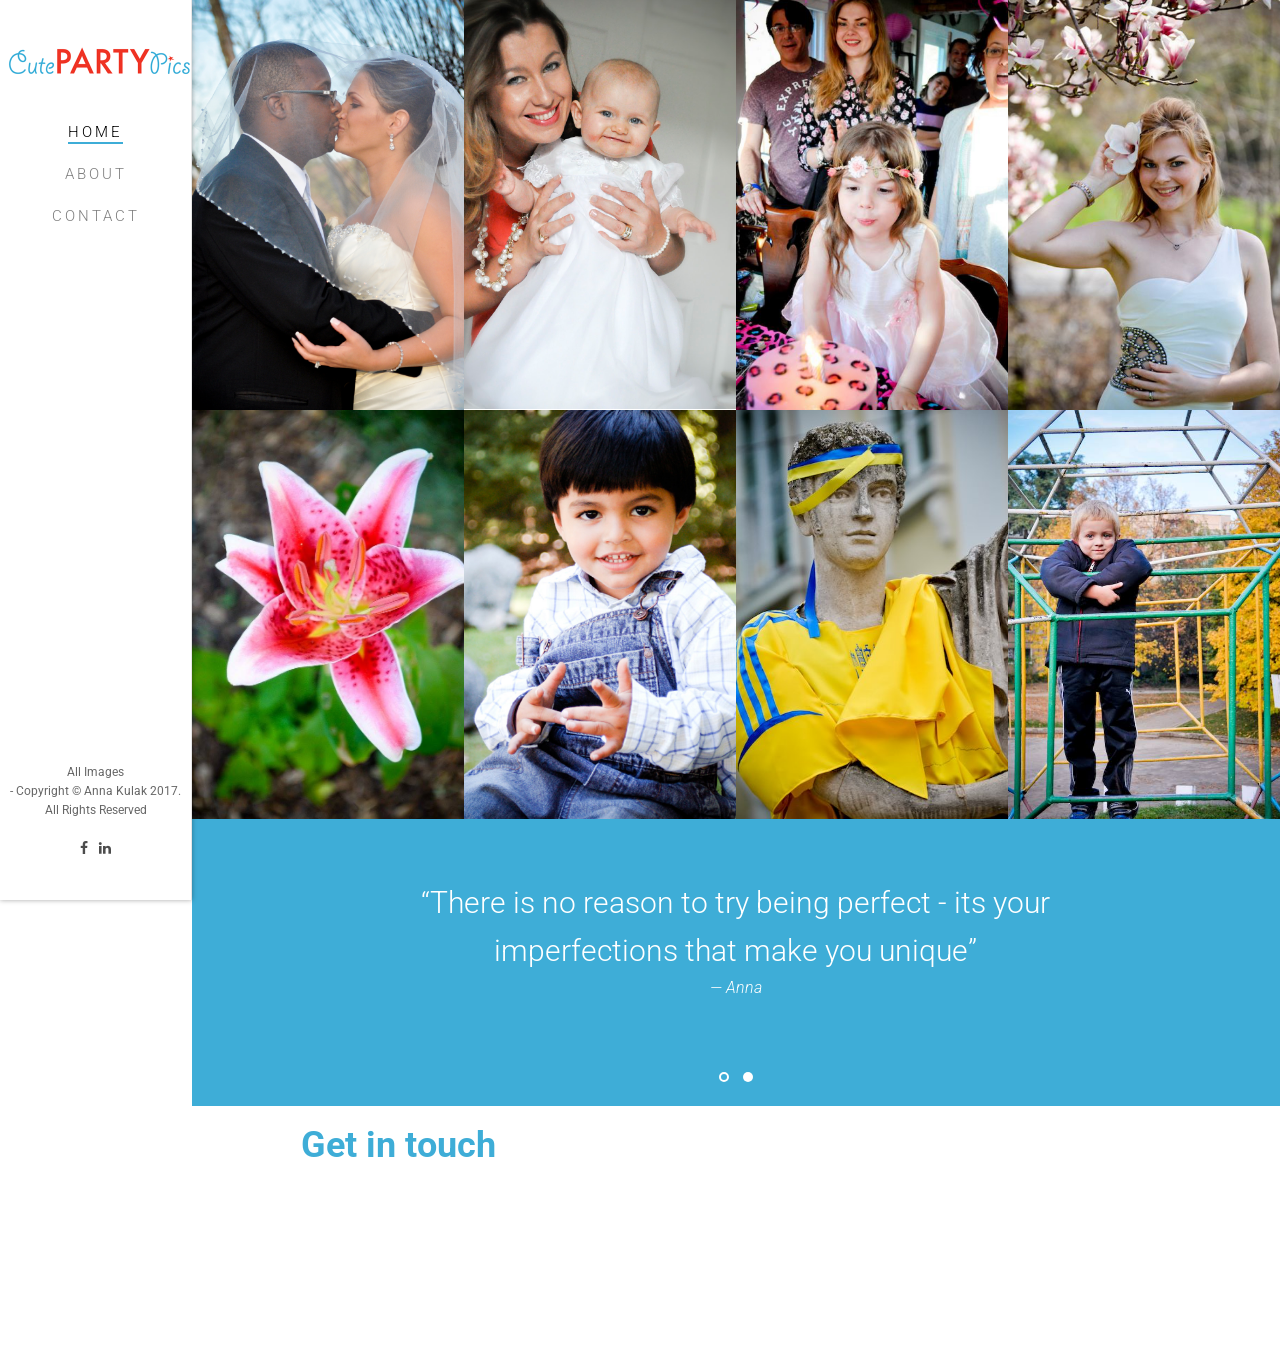
<file: index.html>
<!DOCTYPE html>
<!--[if lt IE 7]>      <html class="no-js lt-ie9 lt-ie8 lt-ie7"> <![endif]-->
<!--[if IE 7]>         <html class="no-js lt-ie9 lt-ie8"> <![endif]-->
<!--[if IE 8]>         <html class="no-js lt-ie9"> <![endif]-->
<!--[if gt IE 8]><!--> <html class="no-js"> <!--<![endif]-->
	<head>
	<meta charset="utf-8">
	<meta http-equiv="X-UA-Compatible" content="IE=edge">
	<title>Anna Kulak - Photographer</title>
	<meta name="viewport" content="width=device-width, initial-scale=1">
	<meta name="description" content="Photographer in Connecticut" />
	<meta name="keywords" content="Photo, Photography, Connecticut, anna, kulak" />
	<meta name="author" content="Anna Kulak" />


  	<!-- Facebook and Twitter integration -->
	<meta property="og:title" content=""/>
	<meta property="og:image" content=""/>
	<meta property="og:url" content=""/>
	<meta property="og:site_name" content=""/>
	<meta property="og:description" content=""/>
	<meta name="twitter:title" content="" />
	<meta name="twitter:image" content="" />
	<meta name="twitter:url" content="" />
	<meta name="twitter:card" content="" />

	<!-- Place favicon.ico and apple-touch-icon.png in the root directory -->
	<link rel="shortcut icon" href="favicon.ico">

	<link href='https://fonts.googleapis.com/css?family=Roboto:400,300,600,400italic,700' rel='stylesheet' type='text/css'>
	<link href='https://fonts.googleapis.com/css?family=Montserrat:400,700' rel='stylesheet' type='text/css'>
	
	<!-- Animate.css -->
	<link rel="stylesheet" href="css/animate.css">
	<!-- Icomoon Icon Fonts-->
	<link rel="stylesheet" href="css/icomoon.css">
	<!-- Bootstrap  -->
	<link rel="stylesheet" href="css/bootstrap.css">
	<!-- Owl Carousel -->
	<link rel="stylesheet" href="css/owl.carousel.min.css">
	<link rel="stylesheet" href="css/owl.theme.default.min.css">
	<!-- Theme style  -->
	<link rel="stylesheet" href="css/style.css">

	<!-- Modernizr JS -->
	<script src="js/modernizr-2.6.2.min.js"></script>
	<!-- FOR IE9 below -->
	<!--[if lt IE 9]>
	<script src="js/respond.min.js"></script>
	<![endif]-->

	</head>
	<body>
	<div id="fh5co-page">
		<a href="#" class="js-fh5co-nav-toggle fh5co-nav-toggle"><i></i></a>
		<aside id="fh5co-aside" role="complementary" class="border js-fullheight">

			<h1 id="fh5co-logo"><a href="index.html"><img src="images/logo2.png" alt="CutePartyPics"></a></h1>
			<nav id="fh5co-main-menu" role="navigation">
				<ul>
					<li class="fh5co-active"><a href="index.html">Home</a></li>
					<li><a href="about.html">About</a></li>
					<li><a href="contact.html">Contact</a></li>
				</ul>
			</nav>

			<div class="fh5co-footer">
					<p class="small">All Images <br/> - Copyright © Anna Kulak 2017. <br/> All Rights Reserved</p>
				<ul>
					<li><a href="https://www.facebook.com/anna.kulak"><i class="icon-facebook"></i></a></li>
					<li><a href="https://www.linkedin.com/in/anna-kulak-b332037/"><i class="icon-linkedin"></i></a></li>
				</ul>
			</div>

		</aside>

		<div id="fh5co-main">
			<div class="fh5co-gallery">

				<a class="gallery-item" href="weddings.html">
					<img src="images/fam/wed-005.jpg" alt="weddings">
					<span class="overlay">
						<h2>Weddings</h2>

					</span>
				</a>
					
				<a class="gallery-item" href="babtism.html">
					<img src="images/religion-main.png" alt="religion">
					<span class="overlay">
						<h2>Babtism</h2>

					</span>
				</a>
					
				<a class="gallery-item" href="birthdays.html">
					<img src="images/party1.jpg" alt="">
					<span class="overlay">
						<h2>Birtdhdays</h2>

					</span>
				</a>

				<a class="gallery-item" href="people.html">
					<img src="images/People1.jpg" alt="">
					<span class="overlay">
						<h2>People</h2>

					</span>
				</a>

					
				<a class="gallery-item" href="flowers.html">
					<img src="images/flower3.jpg" alt="">
					<span class="overlay">
						<h2>Nature</h2>

					</span>
				</a>
				<a class="gallery-item" href="kids.html">
					<img src="images/kidsmain2.jpg" alt="">
					<span class="overlay">
						<h2>Kids</h2>

					</span>
				</a>
				<a class="gallery-item" href="places.html">
					<img src="images/travel1.jpg" alt="Places">
					<span class="overlay">
						<h2>Places</h2>

					</span>
				</a>

					<a class="gallery-item" href="outdoors.html">
					<img src="images/outdoorsuk.jpg" alt="Outdoors">
					<span class="overlay">
						<h2>Outdoors</h2>

					</span>
				</a>
				</div>


	<!--

			<div class="fh5co-narrow-content">
				<h2 class="fh5co-heading-colored animate-box" data-animate-effect="fadeInLeft">Services</h2>
				<div class="row">
					<div class="col-md-6">
						<div class="fh5co-feature animate-box" data-animate-effect="fadeInLeft">
							<div class="fh5co-icon">
								<i class="icon-camera2"></i>
							</div>
							<div class="fh5co-text">
								<h3>Photography</h3>
								<p>Please contact me with your information, and let me know when and where you have an event.</p>
							</div>
						</div>
					</div>
					<div class="col-md-6">
						<div class="fh5co-feature animate-box" data-animate-effect="fadeInLeft">
							<div class="fh5co-icon">
								<i class="icon-gift2"></i>
							</div>
							<div class="fh5co-text">
								<h3>Retouch</h3>
								<p>Your photos will be retouched and put together on a CD. You may print, share, crop and use in your social media. Credit will be appreciated.</p>
							</div>
						</div>
					</div>



				</div>
			</div>-->

			<div style="clear: both; height: 0px;"></div>
			<div class="fh5co-testimonial" >
				<div class="fh5co-narrow-content">
					<div class="owl-carousel-fullwidth animate-box" data-animate-effect="fadeInLeft">
		            <div class="item">
		            	
		              	<p class="text-center quote">&ldquo;There is no reason to try being perfect - its your imperfections that make you unique&rdquo; <cite class="author">&mdash; Anna</cite></p>
		            </div>
		          <div class="item">
		            	
		              	<p class="text-center quote">&ldquo;Creativity is just connecting things. When you ask creative people how they did something, they feel a little guilty because they didn’t really do it, they just saw something. It seemed obvious to them after a while. &rdquo;<cite class="author">&mdash; Steve Jobs</cite></p>
		            </div>
		            <!--<div class="item">
		            	
		              	<p class="text-center quote">&ldquo;I think design would be better if designers were much more skeptical about its applications. If you believe in the potency of your craft, where you choose to dole it out is not something to take lightly. &rdquo;<cite class="author">&mdash; Frank Chimero</cite></p>
		            </div>-->
		          </div>
				</div>
			</div>

			<!--
			<div class="fh5co-counters" style="background-image: url(images/hero.jpg);" data-stellar-background-ratio="0.5" id="counter-animate">
				<div class="fh5co-narrow-content animate-box">
					<div class="row" >
						<div class="col-md-4 text-center">
							<span class="fh5co-counter js-counter" data-from="0" data-to="67" data-speed="5000" data-refresh-interval="50"></span>
							<span class="fh5co-counter-label">Client</span>
						</div>
						<div class="col-md-4 text-center">
							<span class="fh5co-counter js-counter" data-from="0" data-to="130" data-speed="5000" data-refresh-interval="50"></span>
							<span class="fh5co-counter-label">Photos</span>
						</div>
						<div class="col-md-4 text-center">
							<span class="fh5co-counter js-counter" data-from="0" data-to="27232" data-speed="5000" data-refresh-interval="50"></span>
							<span class="fh5co-counter-label">Pixels</span>
						</div>
					</div>
				</div>
			</div>
		-->

			<div class="fh5co-narrow-content">
				<div class="row">
					<div class="col-md-4 animate-box" data-animate-effect="fadeInLeft">
						<h1 class="fh5co-heading-colored">Get in touch</h1>
					</div>
				</div>
				<div class="row">
					<div class="col-md-12 animate-box" data-animate-effect="fadeInLeft">
						<p class="fh5co-lead">Feel free to connect and ask me about anything</p>
						<p><a href="mailto:kulakanna@gmail.com" class="btn btn-primary btn-outline">email me</a></p>
					</div>
					
				</div>
			</div>

		</div>
	</div>

	<!-- jQuery -->
	<script src="js/jquery.min.js"></script>
	<!-- jQuery Easing -->
	<script src="js/jquery.easing.1.3.js"></script>
	<!-- Bootstrap -->
	<script src="js/bootstrap.min.js"></script>
	<!-- Carousel -->
	<script src="js/owl.carousel.min.js"></script>
	<!-- Stellar -->
	<script src="js/jquery.stellar.min.js"></script>
	<!-- Waypoints -->
	<script src="js/jquery.waypoints.min.js"></script>
	<!-- Counters -->
	<script src="js/jquery.countTo.js"></script>
	
	
	<!-- MAIN JS -->
	<script src="js/main.js"></script>

	</body>
</html>
</file>
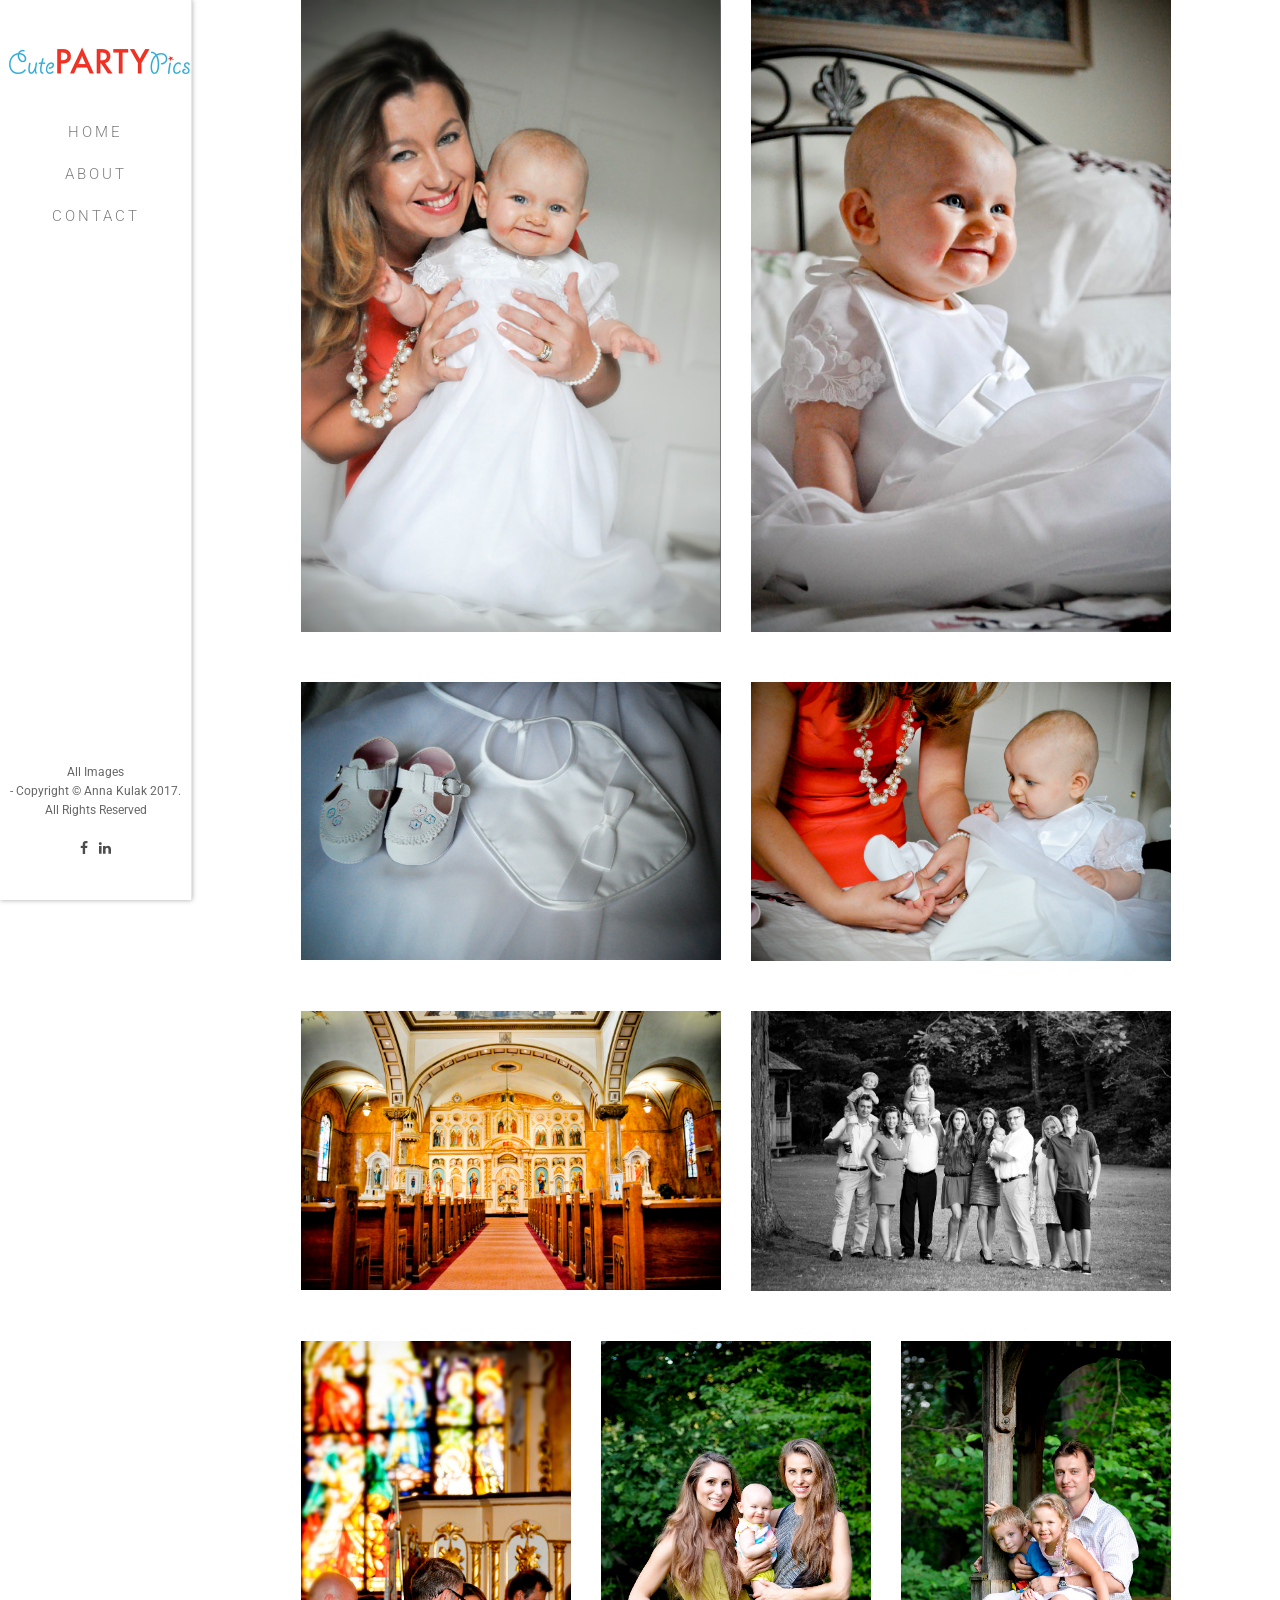
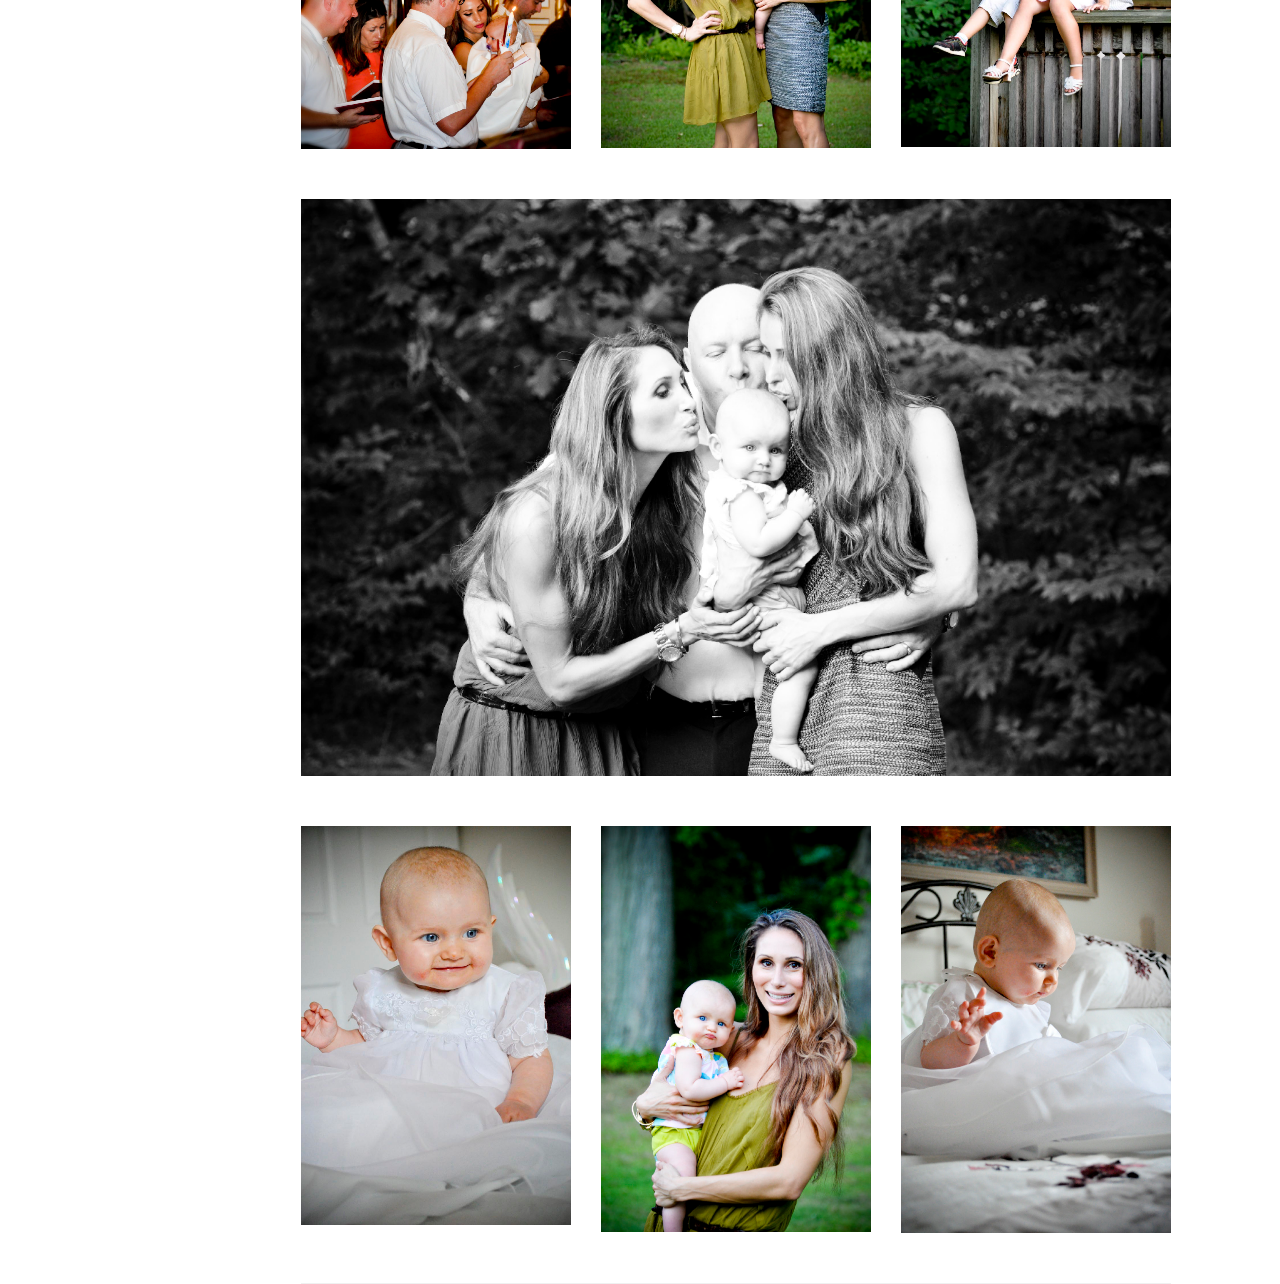
<file: babtism.html>
<!DOCTYPE html>
<!--[if lt IE 7]>      <html class="no-js lt-ie9 lt-ie8 lt-ie7"> <![endif]-->
<!--[if IE 7]>         <html class="no-js lt-ie9 lt-ie8"> <![endif]-->
<!--[if IE 8]>         <html class="no-js lt-ie9"> <![endif]-->
<!--[if gt IE 8]><!--> <html class="no-js"> <!--<![endif]-->
	<head>
	<meta charset="utf-8">
	<meta http-equiv="X-UA-Compatible" content="IE=edge">
	<title>Anna Kulak - Photographer</title>
	<meta name="viewport" content="width=device-width, initial-scale=1">
	<meta name="description" content="Photo, Photography, Connecticut" />
	<meta name="keywords" content="Photo, Photography, Connecticut" />
	<meta name="author" content="Anna Kulak" />

  	<!-- Facebook and Twitter integration -->
	<meta property="og:title" content=""/>
	<meta property="og:image" content=""/>
	<meta property="og:url" content=""/>
	<meta property="og:site_name" content=""/>
	<meta property="og:description" content=""/>
	<meta name="twitter:title" content="" />
	<meta name="twitter:image" content="" />
	<meta name="twitter:url" content="" />
	<meta name="twitter:card" content="" />

	<!-- Place favicon.ico and apple-touch-icon.png in the root directory -->
	<link rel="shortcut icon" href="favicon.ico">

	<link href='https://fonts.googleapis.com/css?family=Roboto:400,300,600,400italic,700' rel='stylesheet' type='text/css'>
	<link href='https://fonts.googleapis.com/css?family=Montserrat:400,700' rel='stylesheet' type='text/css'>
	
	<!-- Animate.css -->
	<link rel="stylesheet" href="css/animate.css">
	<!-- Icomoon Icon Fonts-->
	<link rel="stylesheet" href="css/icomoon.css">
	<!-- Bootstrap  -->
	<link rel="stylesheet" href="css/bootstrap.css">
	<!-- Owl Carousel -->
	<link rel="stylesheet" href="css/owl.carousel.min.css">
	<link rel="stylesheet" href="css/owl.theme.default.min.css">
	<!-- Theme style  -->
	<link rel="stylesheet" href="css/style.css">

	<!-- Modernizr JS -->
	<script src="js/modernizr-2.6.2.min.js"></script>
	<!-- FOR IE9 below -->
	<!--[if lt IE 9]>
	<script src="js/respond.min.js"></script>
	<![endif]-->

	</head>
	<body>

	<div id="fh5co-page">

		<a href="#" class="js-fh5co-nav-toggle fh5co-nav-toggle"><i></i></a>
		<aside id="fh5co-aside" role="complementary" class="border js-fullheight">

			<h1 id="fh5co-logo"><a href="index.html"><img src="images/logo2.png" alt="Free HTML5 Bootstrap Website Template"></a></h1>
			<nav id="fh5co-main-menu" role="navigation">
				<ul>
					<li><a href="index.html">Home</a></li>
					<li><a href="about.html">About</a></li>
					<li><a href="contact.html">Contact</a></li>
				</ul>
			</nav>

			<div class="fh5co-footer">
					<p class="small">All Images <br/> - Copyright © Anna Kulak 2017. <br/> All Rights Reserved</p>
				<ul>
					<li><a href="https://www.facebook.com/anna.kulak"><i class="icon-facebook"></i></a></li>
					<li><a href="https://www.linkedin.com/in/anna-kulak-b332037/"><i class="icon-linkedin"></i></a></li>
				</ul>
			</div>

		</aside>

		<div id="fh5co-main">

			

			<div class="fh5co-narrow-content animate-box fh5co-border-bottom" data-animate-effect="fadeInLeft">
				<div class="row">

					<div class="col-md-6">
						<figure><img src="images/religion-main.png" alt="" class="img-responsive"></figure>
					</div>
					<div class="col-md-6">
						<figure><img src="images/religion4.png" alt="" class="img-responsive"></figure>
					</div>
					<div class="col-md-6">
						<figure><img src="images/religion1.png" alt="" class="img-responsive"></figure>
					</div>
					<div class="col-md-6">
						<figure><img src="images/religion3.png" alt="" class="img-responsive"></figure>
					</div>
					<div class="col-md-6">
						<figure><img src="images/religion5.png" alt="" class="img-responsive"></figure>
					</div>
					<div class="col-md-6">
						<figure><img src="images/religion-group.png" alt="" class="img-responsive"></figure>
					</div>
				
					
                    <div class="col-md-4">
						<figure><img src="images/religion6.png" alt="" class="img-responsive"></figure>
					</div>
						
					<div class="col-md-4">
						<figure><img src="images/religion11.png" alt="" class="img-responsive"></figure>
					</div>

					<div class="col-md-4">
						<figure><img src="images/religion13.png" alt="" class="img-responsive"></figure>
					</div>
					<div class="col-md-12">
						<figure><img src="images/religion10.png" alt="" class="img-responsive"></figure>
					</div>
					<div class="col-md-4">
						<figure><img src="images/religionportrait.png" alt="" class="img-responsive"></figure>
					</div>
					<div class="col-md-4">
						<figure><img src="images/religion12.png" alt="" class="img-responsive"></figure>
					</div>
						<div class="col-md-4">
						<figure><img src="images/religioun2.png" alt="" class="img-responsive"></figure>
					</div>
						
					

						
						
					</div>

			</div>


		

		</div>
	</div>

	<!-- jQuery -->
	<script src="js/jquery.min.js"></script>
	<!-- jQuery Easing -->
	<script src="js/jquery.easing.1.3.js"></script>
	<!-- Bootstrap -->
	<script src="js/bootstrap.min.js"></script>
	<!-- Carousel -->
	<script src="js/owl.carousel.min.js"></script>
	<!-- Stellar -->
	<script src="js/jquery.stellar.min.js"></script>
	<!-- Waypoints -->
	<script src="js/jquery.waypoints.min.js"></script>
	<!-- Counters -->
	<script src="js/jquery.countTo.js"></script>
	
	
	<!-- MAIN JS -->
	<script src="js/main.js"></script>

	</body>
</html>
</file>
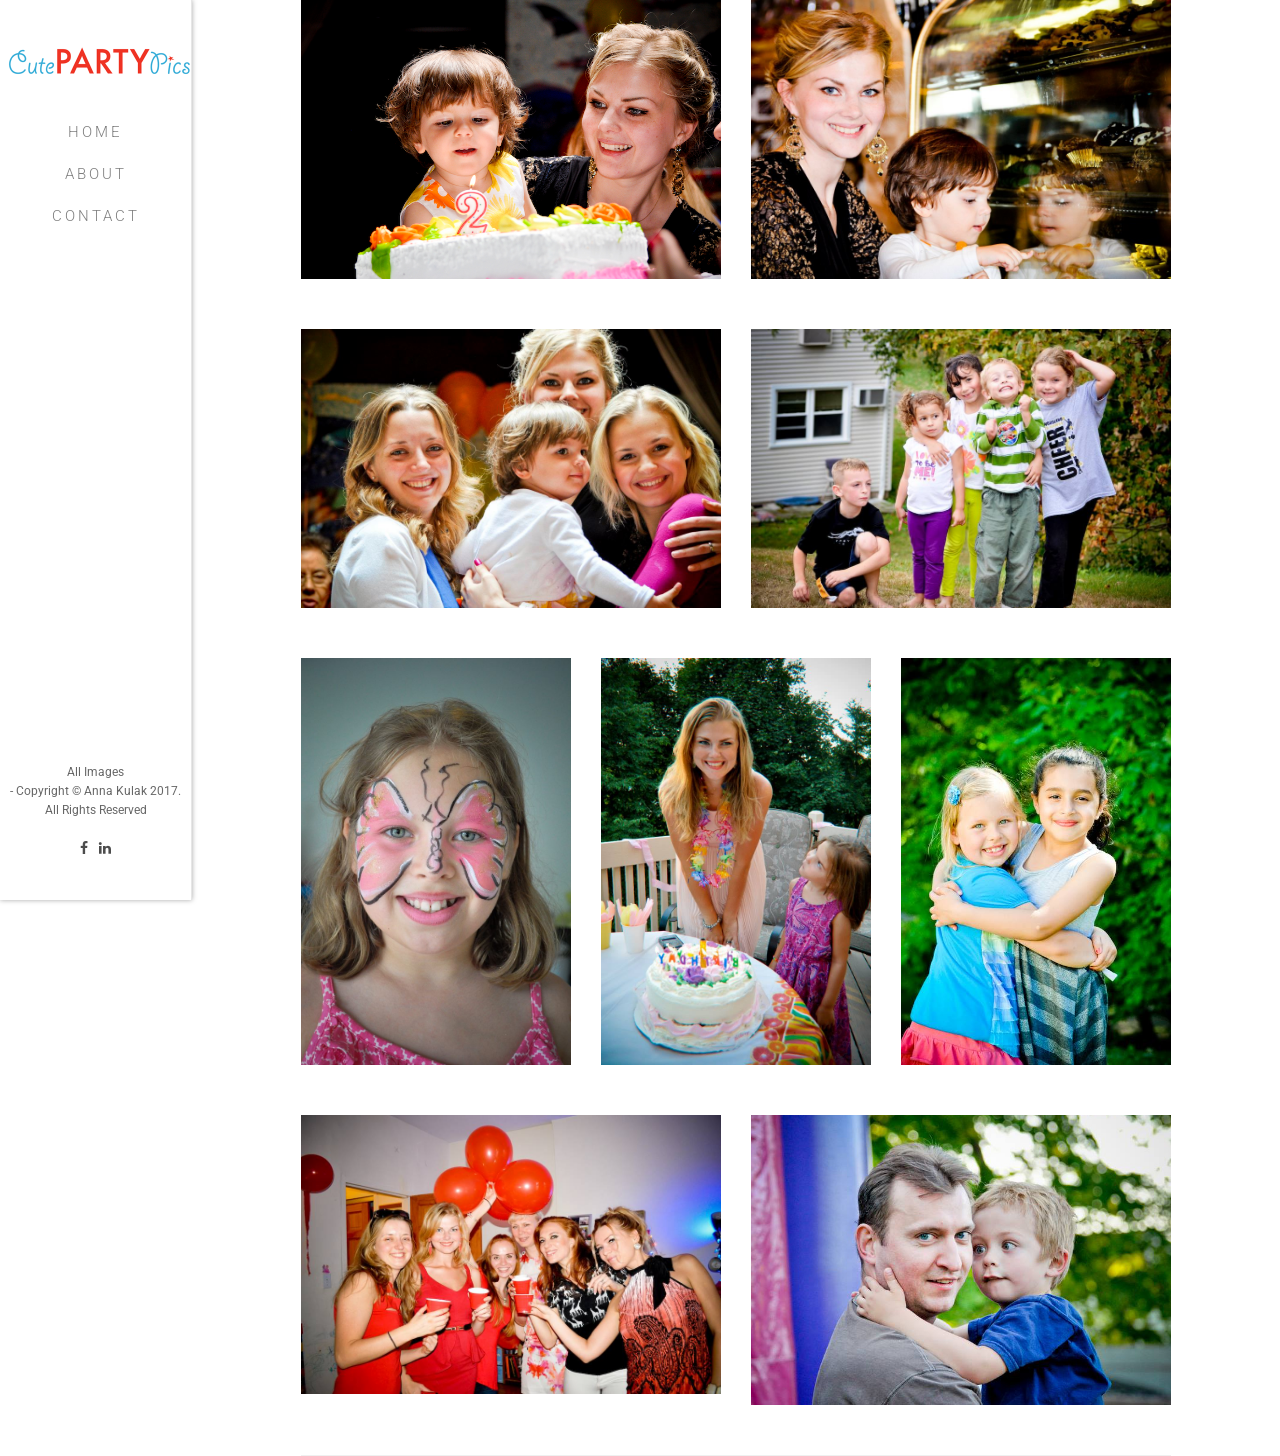
<file: birthdays.html>
<!DOCTYPE html>
<!--[if lt IE 7]>      <html class="no-js lt-ie9 lt-ie8 lt-ie7"> <![endif]-->
<!--[if IE 7]>         <html class="no-js lt-ie9 lt-ie8"> <![endif]-->
<!--[if IE 8]>         <html class="no-js lt-ie9"> <![endif]-->
<!--[if gt IE 8]><!--> <html class="no-js"> <!--<![endif]-->
	<head>
	<meta charset="utf-8">
	<meta http-equiv="X-UA-Compatible" content="IE=edge">
	<title>Anna Kulak - Photographer</title>
	<meta name="viewport" content="width=device-width, initial-scale=1">
	<meta name="description" content="Photo, Photography, Connecticut" />
	<meta name="keywords" content="Photo, Photography, Connecticut" />
	<meta name="author" content="Anna Kulak" />

  	<!-- Facebook and Twitter integration -->
	<meta property="og:title" content=""/>
	<meta property="og:image" content=""/>
	<meta property="og:url" content=""/>
	<meta property="og:site_name" content=""/>
	<meta property="og:description" content=""/>
	<meta name="twitter:title" content="" />
	<meta name="twitter:image" content="" />
	<meta name="twitter:url" content="" />
	<meta name="twitter:card" content="" />

	<!-- Place favicon.ico and apple-touch-icon.png in the root directory -->
	<link rel="shortcut icon" href="favicon.ico">

	<link href='https://fonts.googleapis.com/css?family=Roboto:400,300,600,400italic,700' rel='stylesheet' type='text/css'>
	<link href='https://fonts.googleapis.com/css?family=Montserrat:400,700' rel='stylesheet' type='text/css'>
	
	<!-- Animate.css -->
	<link rel="stylesheet" href="css/animate.css">
	<!-- Icomoon Icon Fonts-->
	<link rel="stylesheet" href="css/icomoon.css">
	<!-- Bootstrap  -->
	<link rel="stylesheet" href="css/bootstrap.css">
	<!-- Owl Carousel -->
	<link rel="stylesheet" href="css/owl.carousel.min.css">
	<link rel="stylesheet" href="css/owl.theme.default.min.css">
	<!-- Theme style  -->
	<link rel="stylesheet" href="css/style.css">

	<!-- Modernizr JS -->
	<script src="js/modernizr-2.6.2.min.js"></script>
	<!-- FOR IE9 below -->
	<!--[if lt IE 9]>
	<script src="js/respond.min.js"></script>
	<![endif]-->

	</head>
	<body>

	<div id="fh5co-page">

		<a href="#" class="js-fh5co-nav-toggle fh5co-nav-toggle"><i></i></a>
		<aside id="fh5co-aside" role="complementary" class="border js-fullheight">

			<h1 id="fh5co-logo"><a href="index.html"><img src="images/logo2.png" alt="Free HTML5 Bootstrap Website Template"></a></h1>
			<nav id="fh5co-main-menu" role="navigation">
				<ul>
					<li><a href="index.html">Home</a></li>
					<li><a href="about.html">About</a></li>
					<li><a href="contact.html">Contact</a></li>
				</ul>
			</nav>

			<div class="fh5co-footer">
					<p class="small">All Images <br/> - Copyright © Anna Kulak 2017. <br/> All Rights Reserved</p>
				<ul>
					<li><a href="https://www.facebook.com/anna.kulak"><i class="icon-facebook"></i></a></li>
					<li><a href="https://www.linkedin.com/in/anna-kulak-b332037/"><i class="icon-linkedin"></i></a></li>
				</ul>
			</div>

		</aside>

		<div id="fh5co-main">

			

			<div class="fh5co-narrow-content animate-box fh5co-border-bottom" data-animate-effect="fadeInLeft">
				<div class="row">

					<div class="col-md-6">
						<figure><img src="images/bday-001-1.jpg" alt="" class="img-responsive"></figure>
					</div>
					<div class="col-md-6">
						<figure><img src="images/party3.jpg" alt="" class="img-responsive"></figure>
					</div>
					<div class="col-md-6">
						<figure><img src="images/party4.jpg" alt="" class="img-responsive"></figure>
					</div>
					<div class="col-md-6">
						<figure><img src="images/party5.jpg" alt="" class="img-responsive"></figure>
					</div>
				<div style="clear: both;"></div>
                    <div class="col-md-4">
						<figure><img src="images/bday1.jpg" alt="" class="img-responsive"></figure>
					</div>
						
					<div class="col-md-4">
						<figure><img src="images/bday3.jpg" alt="" class="img-responsive"></figure>
					</div>

					<div class="col-md-4">
						<figure><img src="images/bday4.jpg" alt="" class="img-responsive"></figure>
					</div>
					<div style="clear: both;"></div>
					<div class="col-md-6">
						<figure><img src="images/bday2.jpg" alt="" class="img-responsive"></figure>
					</div>
					<div class="col-md-6">
						<figure><img src="images/bday5.jpg" alt="" class="img-responsive"></figure>
					</div>
				</div>
					
					

						
						
					</div>

			</div>


		

		</div>
	</div>

	<!-- jQuery -->
	<script src="js/jquery.min.js"></script>
	<!-- jQuery Easing -->
	<script src="js/jquery.easing.1.3.js"></script>
	<!-- Bootstrap -->
	<script src="js/bootstrap.min.js"></script>
	<!-- Carousel -->
	<script src="js/owl.carousel.min.js"></script>
	<!-- Stellar -->
	<script src="js/jquery.stellar.min.js"></script>
	<!-- Waypoints -->
	<script src="js/jquery.waypoints.min.js"></script>
	<!-- Counters -->
	<script src="js/jquery.countTo.js"></script>
	
	
	<!-- MAIN JS -->
	<script src="js/main.js"></script>

	</body>
</html>
</file>
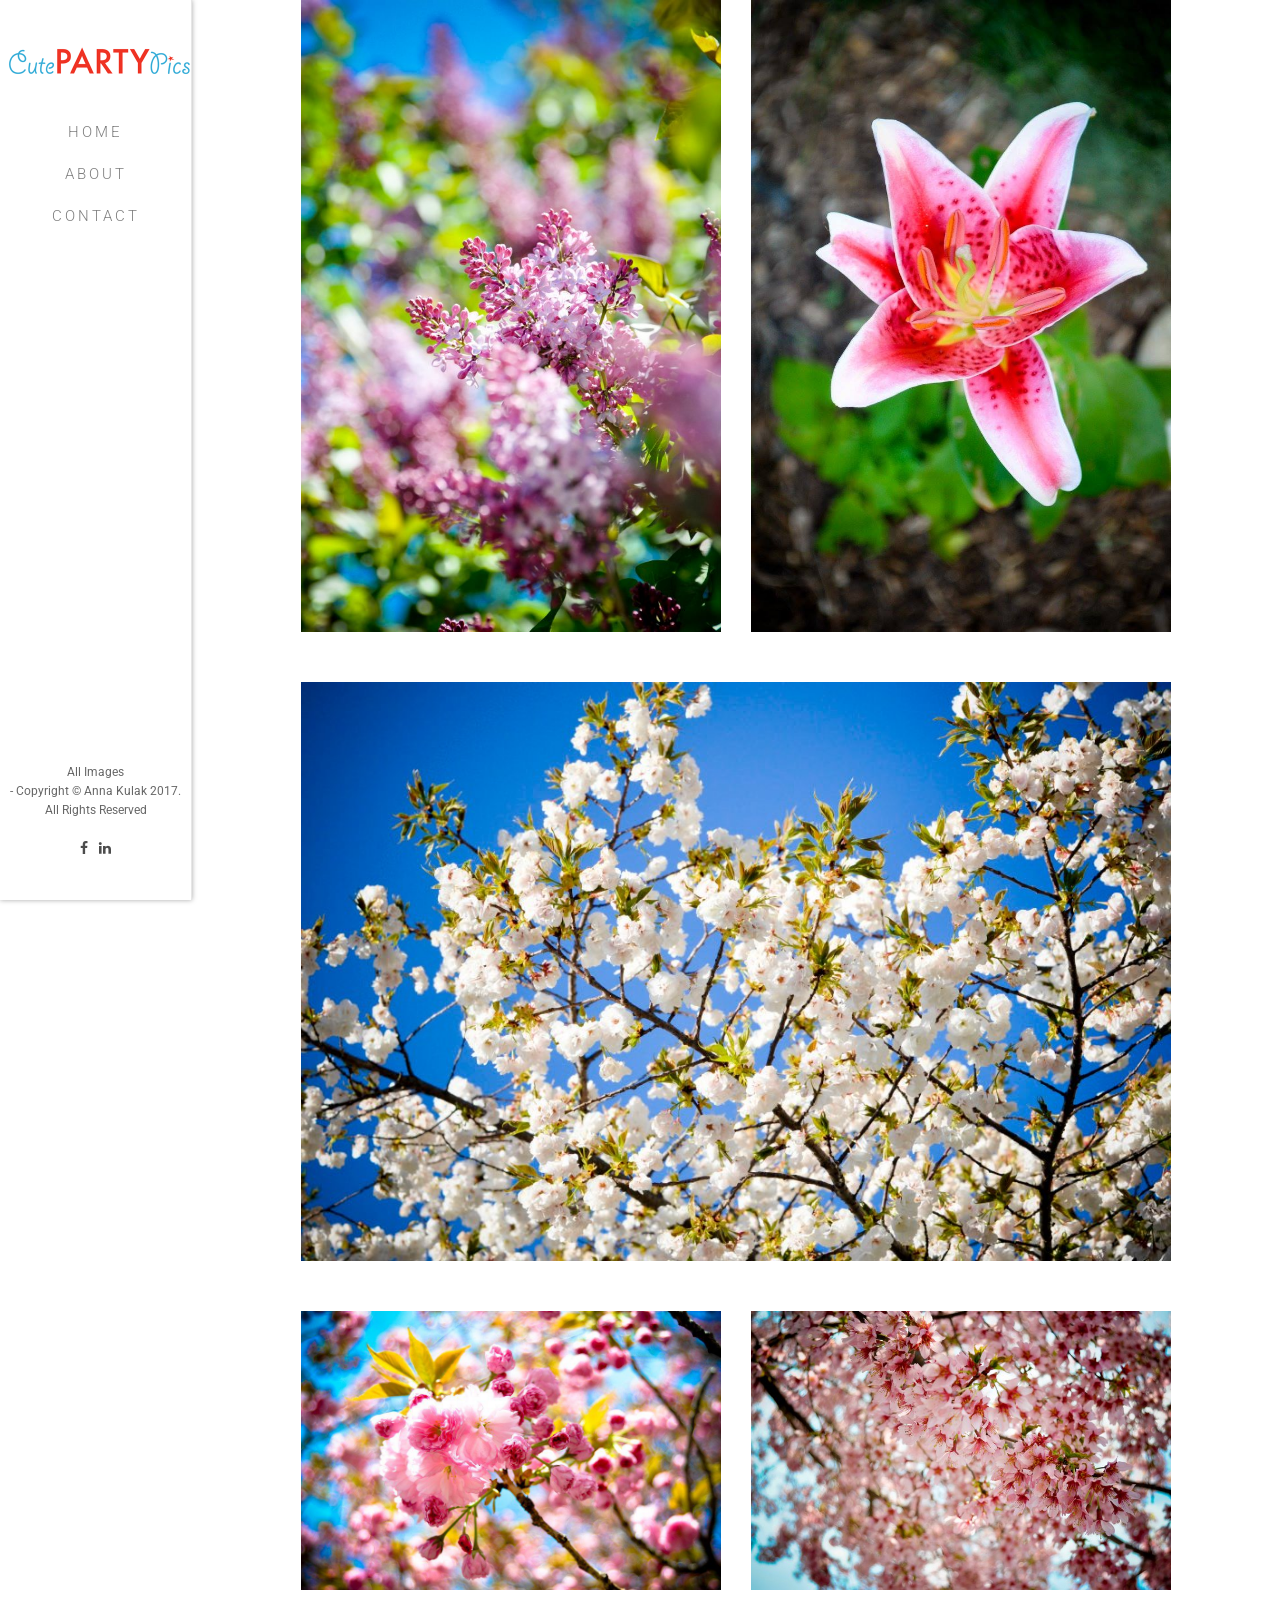
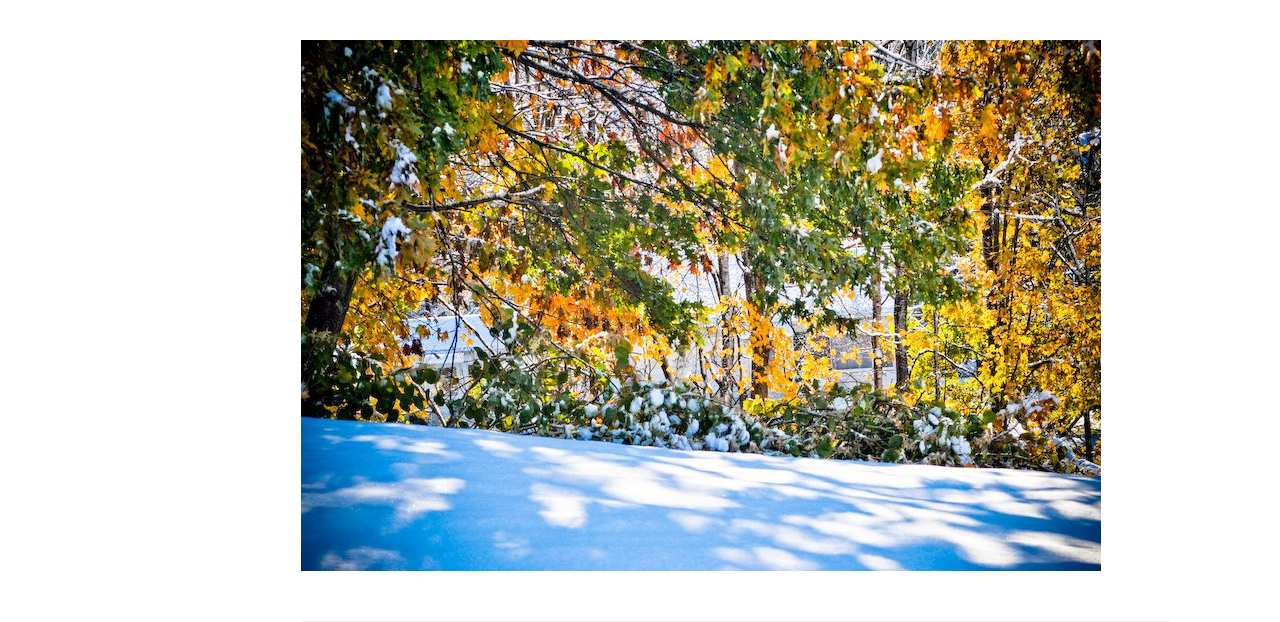
<file: flowers.html>
<!DOCTYPE html>
<!--[if lt IE 7]>      <html class="no-js lt-ie9 lt-ie8 lt-ie7"> <![endif]-->
<!--[if IE 7]>         <html class="no-js lt-ie9 lt-ie8"> <![endif]-->
<!--[if IE 8]>         <html class="no-js lt-ie9"> <![endif]-->
<!--[if gt IE 8]><!--> <html class="no-js"> <!--<![endif]-->
	<head>
	<meta charset="utf-8">
	<meta http-equiv="X-UA-Compatible" content="IE=edge">
	<title>Anna Kulak - Photographer</title>
	<meta name="viewport" content="width=device-width, initial-scale=1">
	<meta name="description" content="Photo, Photography, Connecticut" />
	<meta name="keywords" content="Photo, Photography, Connecticut" />
	<meta name="author" content="Anna Kulak" />

  	<!-- Facebook and Twitter integration -->
	<meta property="og:title" content=""/>
	<meta property="og:image" content=""/>
	<meta property="og:url" content=""/>
	<meta property="og:site_name" content=""/>
	<meta property="og:description" content=""/>
	<meta name="twitter:title" content="" />
	<meta name="twitter:image" content="" />
	<meta name="twitter:url" content="" />
	<meta name="twitter:card" content="" />

	<!-- Place favicon.ico and apple-touch-icon.png in the root directory -->
	<link rel="shortcut icon" href="favicon.ico">

	<link href='https://fonts.googleapis.com/css?family=Roboto:400,300,600,400italic,700' rel='stylesheet' type='text/css'>
	<link href='https://fonts.googleapis.com/css?family=Montserrat:400,700' rel='stylesheet' type='text/css'>
	
	<!-- Animate.css -->
	<link rel="stylesheet" href="css/animate.css">
	<!-- Icomoon Icon Fonts-->
	<link rel="stylesheet" href="css/icomoon.css">
	<!-- Bootstrap  -->
	<link rel="stylesheet" href="css/bootstrap.css">
	<!-- Owl Carousel -->
	<link rel="stylesheet" href="css/owl.carousel.min.css">
	<link rel="stylesheet" href="css/owl.theme.default.min.css">
	<!-- Theme style  -->
	<link rel="stylesheet" href="css/style.css">

	<!-- Modernizr JS -->
	<script src="js/modernizr-2.6.2.min.js"></script>
	<!-- FOR IE9 below -->
	<!--[if lt IE 9]>
	<script src="js/respond.min.js"></script>
	<![endif]-->

	</head>
	<body>

	<div id="fh5co-page">

		<a href="#" class="js-fh5co-nav-toggle fh5co-nav-toggle"><i></i></a>
		<aside id="fh5co-aside" role="complementary" class="border js-fullheight">

			<h1 id="fh5co-logo"><a href="index.html"><img src="images/logo2.png" alt="Free HTML5 Bootstrap Website Template"></a></h1>
			<nav id="fh5co-main-menu" role="navigation">
				<ul>
					<li><a href="index.html">Home</a></li>
					<li><a href="about.html">About</a></li>
					<li><a href="contact.html">Contact</a></li>
				</ul>
			</nav>

			<div class="fh5co-footer">
					<p class="small">All Images <br/> - Copyright © Anna Kulak 2017. <br/> All Rights Reserved</p>
				<ul>
					<li><a href="https://www.facebook.com/anna.kulak"><i class="icon-facebook"></i></a></li>
					<li><a href="https://www.linkedin.com/in/anna-kulak-b332037/"><i class="icon-linkedin"></i></a></li>
				</ul>
			</div>

		</aside>

		<div id="fh5co-main">

			

			<div class="fh5co-narrow-content animate-box fh5co-border-bottom" data-animate-effect="fadeInLeft">
				<div class="row">

					<div class="col-md-6">
						<figure><img src="images/flower1.jpg" alt="" class="img-responsive"></figure>
					</div>
					<div class="col-md-6">
						<figure><img src="images/flower3.jpg" alt="" class="img-responsive"></figure>
					</div>
					<div class="col-md-12">
						<figure><img src="images/flower2.jpg" alt="" class="img-responsive"></figure>
					</div>
					<div class="col-md-6">
						<figure><img src="images/flower4.jpg" alt="" class="img-responsive"></figure>
					</div>
					<div class="col-md-6">
						<figure><img src="images/flowers10.jpg" alt="" class="img-responsive"></figure>
					</div>
					<div class="col-md-12">
						<figure><img src="images/nature1.jpg" alt="" class="img-responsive"></figure>
					</div>

						
					</div>

			</div>


		

		</div>
	</div>

	<!-- jQuery -->
	<script src="js/jquery.min.js"></script>
	<!-- jQuery Easing -->
	<script src="js/jquery.easing.1.3.js"></script>
	<!-- Bootstrap -->
	<script src="js/bootstrap.min.js"></script>
	<!-- Carousel -->
	<script src="js/owl.carousel.min.js"></script>
	<!-- Stellar -->
	<script src="js/jquery.stellar.min.js"></script>
	<!-- Waypoints -->
	<script src="js/jquery.waypoints.min.js"></script>
	<!-- Counters -->
	<script src="js/jquery.countTo.js"></script>
	
	
	<!-- MAIN JS -->
	<script src="js/main.js"></script>

	</body>
</html>
</file>
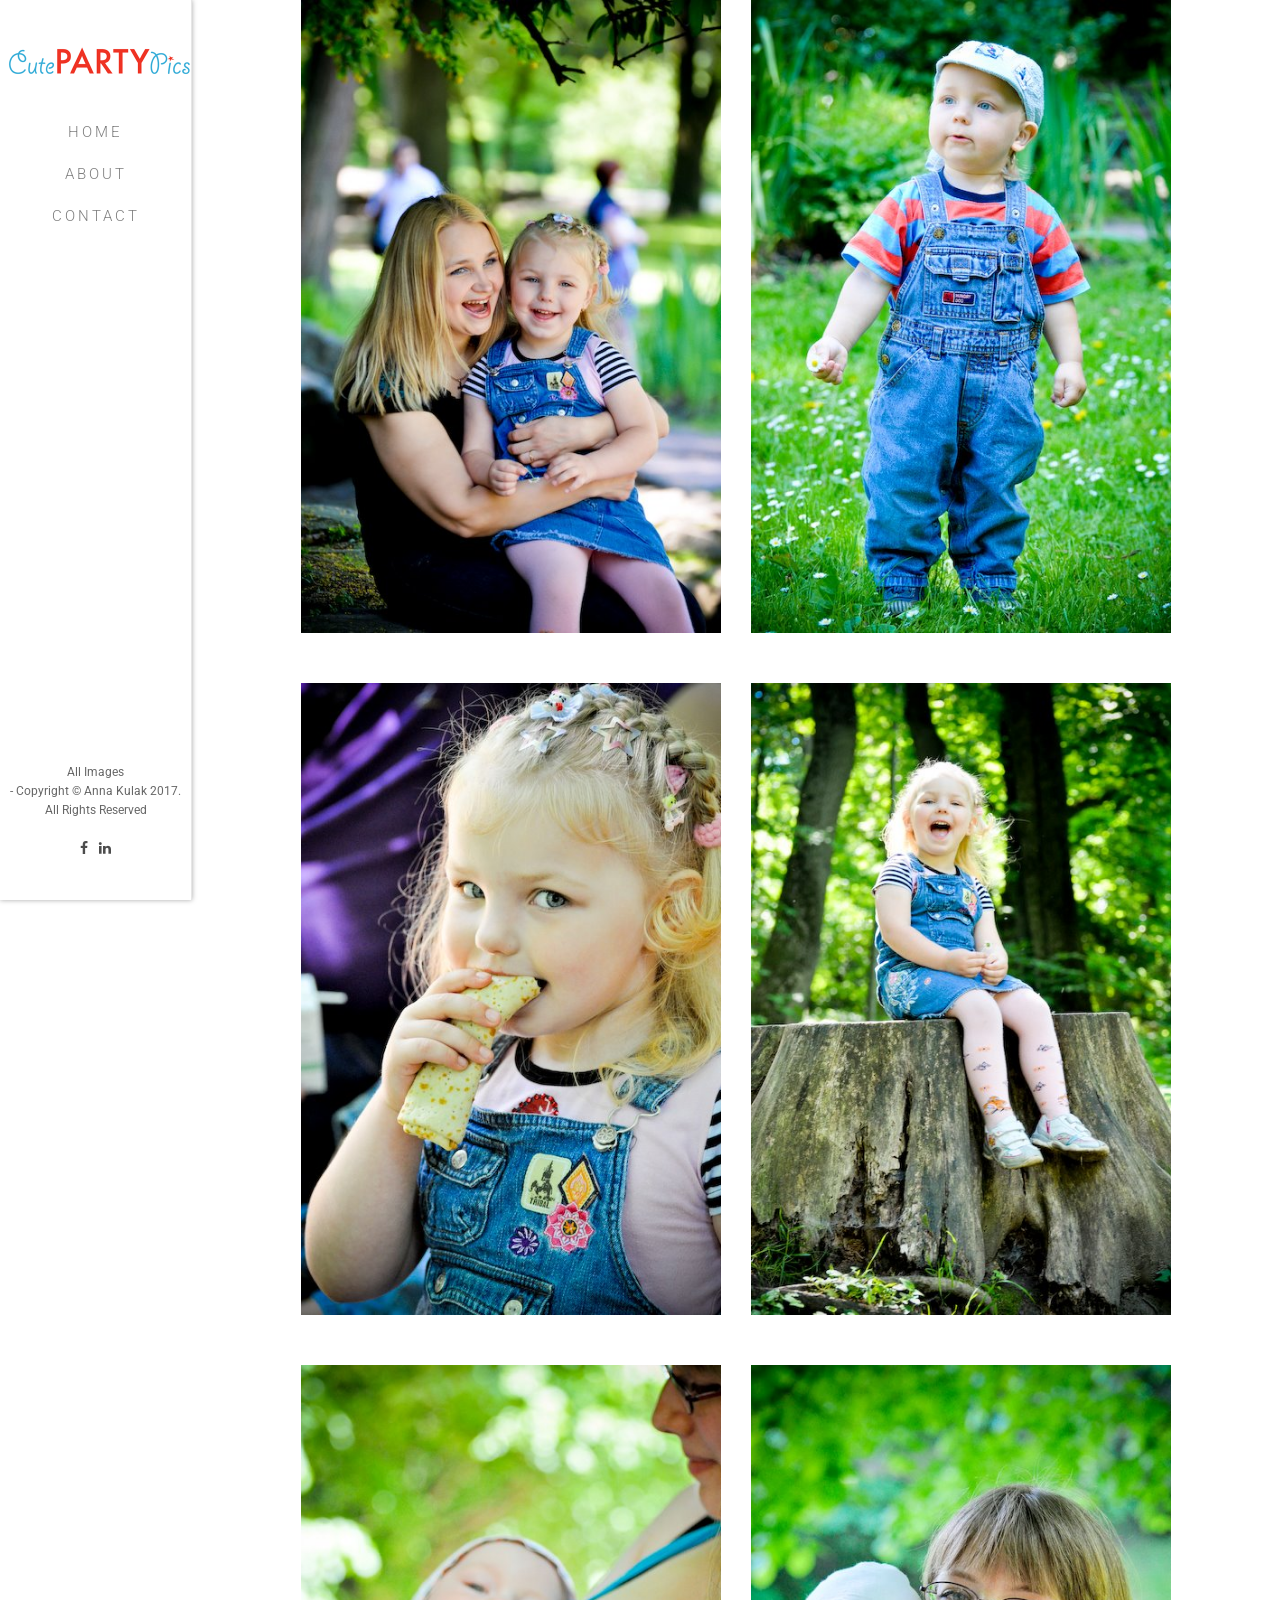
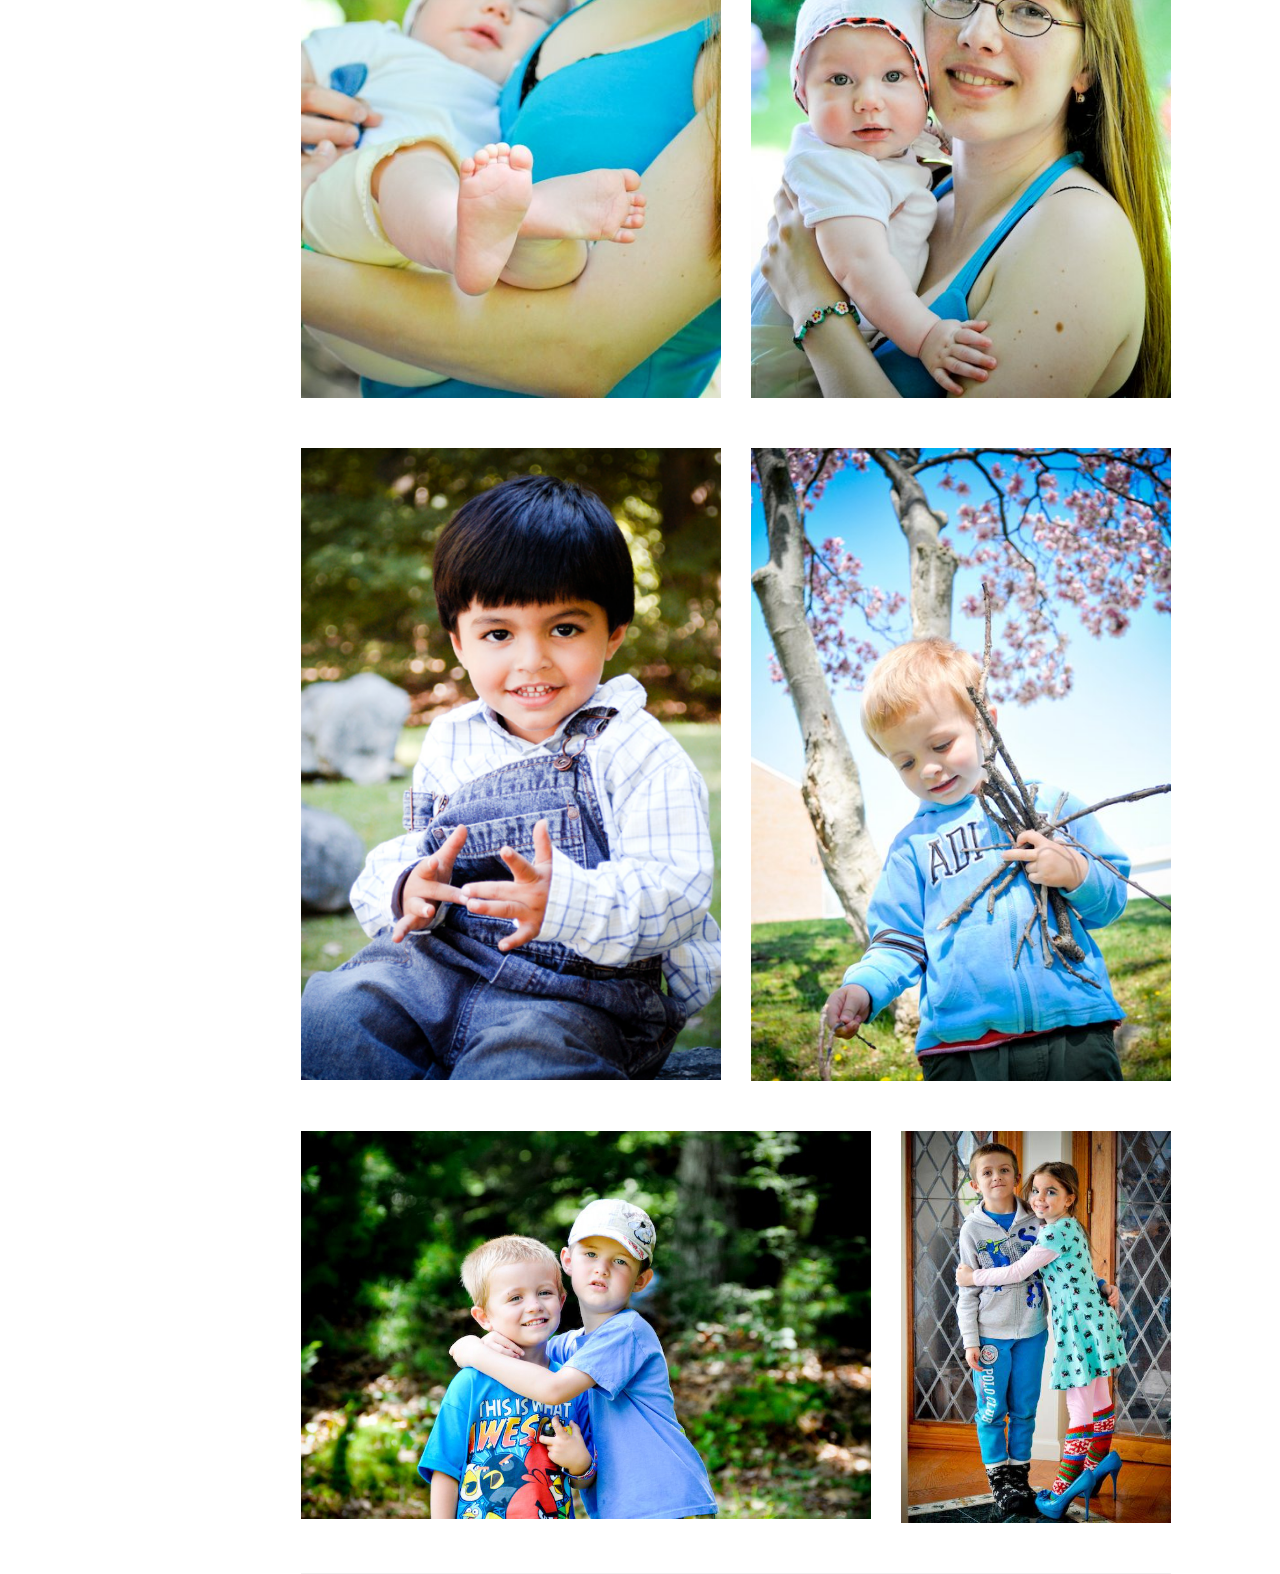
<file: kids.html>
<!DOCTYPE html>
<!--[if lt IE 7]>      <html class="no-js lt-ie9 lt-ie8 lt-ie7"> <![endif]-->
<!--[if IE 7]>         <html class="no-js lt-ie9 lt-ie8"> <![endif]-->
<!--[if IE 8]>         <html class="no-js lt-ie9"> <![endif]-->
<!--[if gt IE 8]><!--> <html class="no-js"> <!--<![endif]-->
	<head>
	<meta charset="utf-8">
	<meta http-equiv="X-UA-Compatible" content="IE=edge">
	<title>Anna Kulak - Photographer</title>
	<meta name="viewport" content="width=device-width, initial-scale=1">
	<meta name="description" content="Photo, Photography, Connecticut" />
	<meta name="keywords" content="Photo, Photography, Connecticut" />
	<meta name="author" content="Anna Kulak" />

  	<!-- Facebook and Twitter integration -->
	<meta property="og:title" content=""/>
	<meta property="og:image" content=""/>
	<meta property="og:url" content=""/>
	<meta property="og:site_name" content=""/>
	<meta property="og:description" content=""/>
	<meta name="twitter:title" content="" />
	<meta name="twitter:image" content="" />
	<meta name="twitter:url" content="" />
	<meta name="twitter:card" content="" />

	<!-- Place favicon.ico and apple-touch-icon.png in the root directory -->
	<link rel="shortcut icon" href="favicon.ico">

	<link href='https://fonts.googleapis.com/css?family=Roboto:400,300,600,400italic,700' rel='stylesheet' type='text/css'>
	<link href='https://fonts.googleapis.com/css?family=Montserrat:400,700' rel='stylesheet' type='text/css'>
	
	<!-- Animate.css -->
	<link rel="stylesheet" href="css/animate.css">
	<!-- Icomoon Icon Fonts-->
	<link rel="stylesheet" href="css/icomoon.css">
	<!-- Bootstrap  -->
	<link rel="stylesheet" href="css/bootstrap.css">
	<!-- Owl Carousel -->
	<link rel="stylesheet" href="css/owl.carousel.min.css">
	<link rel="stylesheet" href="css/owl.theme.default.min.css">
	<!-- Theme style  -->
	<link rel="stylesheet" href="css/style.css">

	<!-- Modernizr JS -->
	<script src="js/modernizr-2.6.2.min.js"></script>
	<!-- FOR IE9 below -->
	<!--[if lt IE 9]>
	<script src="js/respond.min.js"></script>
	<![endif]-->

	</head>
	<body>

	<div id="fh5co-page">

		<a href="#" class="js-fh5co-nav-toggle fh5co-nav-toggle"><i></i></a>
		<aside id="fh5co-aside" role="complementary" class="border js-fullheight">

			<h1 id="fh5co-logo"><a href="index.html"><img src="images/logo2.png" alt="Free HTML5 Bootstrap Website Template"></a></h1>
			<nav id="fh5co-main-menu" role="navigation">
				<ul>
					<li><a href="index.html">Home</a></li>
					<li><a href="about.html">About</a></li>
					<li><a href="contact.html">Contact</a></li>
				</ul>
			</nav>

			<div class="fh5co-footer">
					<p class="small">All Images <br/> - Copyright © Anna Kulak 2017. <br/> All Rights Reserved</p>
				<ul>
					<li><a href="https://www.facebook.com/anna.kulak"><i class="icon-facebook"></i></a></li>
					<li><a href="https://www.linkedin.com/in/anna-kulak-b332037/"><i class="icon-linkedin"></i></a></li>
				</ul>
			</div>

		</aside>

		<div id="fh5co-main">

			

			<div class="fh5co-narrow-content animate-box fh5co-border-bottom" data-animate-effect="fadeInLeft">
				<div class="row">

					<div class="col-md-6">
						<figure><img src="images/kids1.jpg" alt="" class="img-responsive"></figure>
					</div>
					<div class="col-md-6">
						<figure><img src="images/kids9.jpg" alt="" class="img-responsive"></figure>
					</div>
						
					<div class="col-md-6">
						<figure><img src="images/kids6.jpg" alt="" class="img-responsive"></figure>
					</div>
					<div class="col-md-6">
						<figure><img src="images/kids10.jpg" alt="" class="img-responsive"></figure>
					</div>


					<div class="col-md-6">
						<figure><img src="images/kids4.jpg" alt="" class="img-responsive"></figure>
					</div>
					<div class="col-md-6">
						<figure><img src="images/kids5.jpg" alt="" class="img-responsive"></figure>
					</div>

					<div class="col-md-6">
						<figure><img src="images/kidsmain.png" alt="" class="img-responsive"></figure>
					</div>
						
					<div class="col-md-6">
						<figure><img src="images/kids11.jpg" alt="" class="img-responsive"></figure>
					</div>
						
					<div class="col-md-8">
						<figure><img src="images/kidz14.jpg" alt="" class="img-responsive"></figure>
					</div>
						
					<div class="col-md-4">
						<figure><img src="images/kidsmain.jpg" alt="" class="img-responsive"></figure>
					</div>
						
					</div>

			</div>


		

		</div>
	</div>

	<!-- jQuery -->
	<script src="js/jquery.min.js"></script>
	<!-- jQuery Easing -->
	<script src="js/jquery.easing.1.3.js"></script>
	<!-- Bootstrap -->
	<script src="js/bootstrap.min.js"></script>
	<!-- Carousel -->
	<script src="js/owl.carousel.min.js"></script>
	<!-- Stellar -->
	<script src="js/jquery.stellar.min.js"></script>
	<!-- Waypoints -->
	<script src="js/jquery.waypoints.min.js"></script>
	<!-- Counters -->
	<script src="js/jquery.countTo.js"></script>
	
	
	<!-- MAIN JS -->
	<script src="js/main.js"></script>

	</body>
</html>
</file>
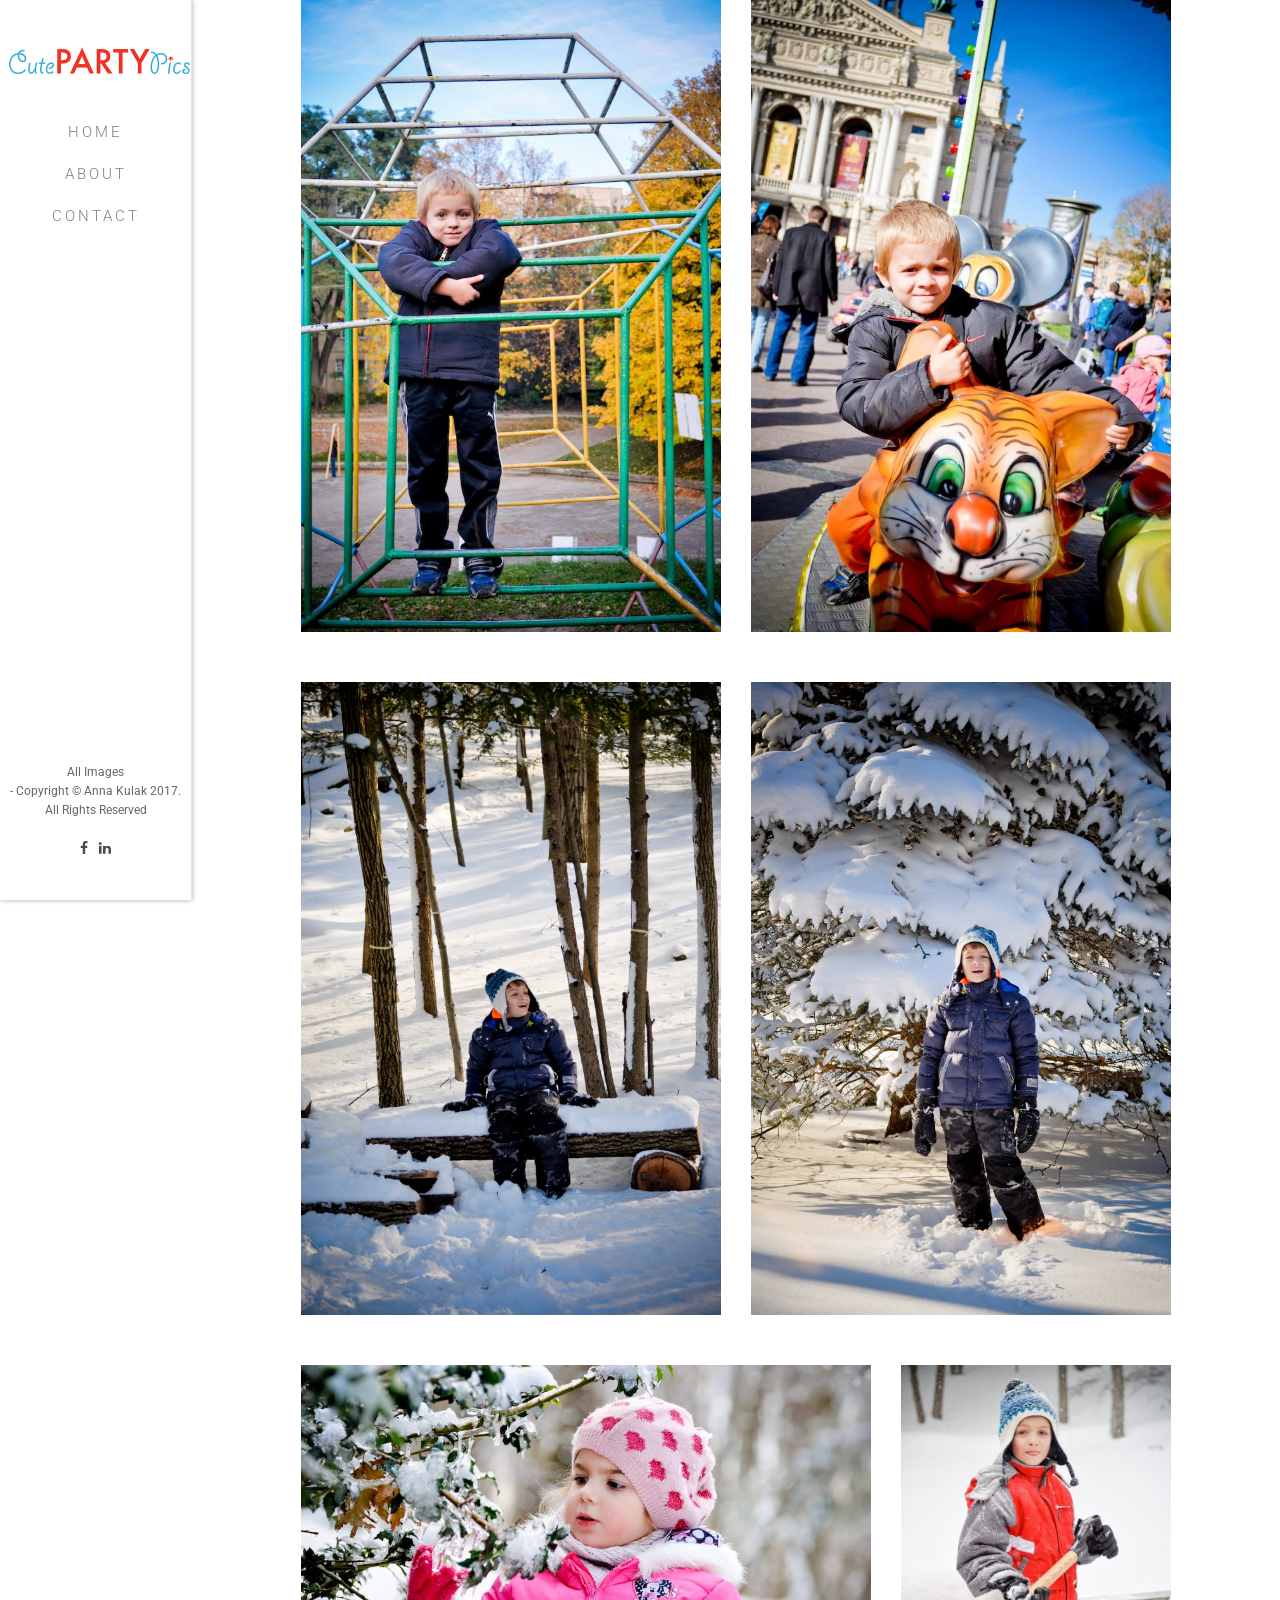
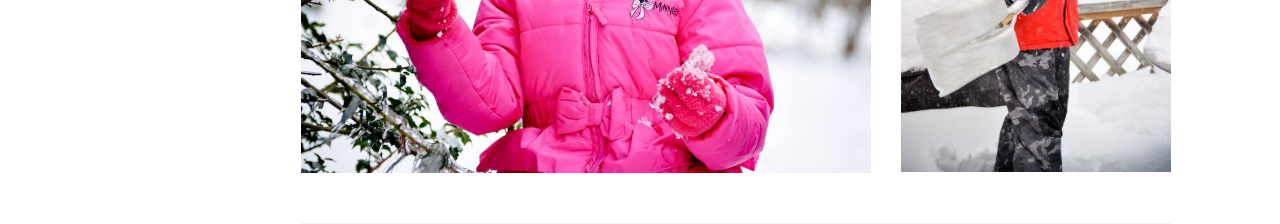
<file: outdoors.html>
<!DOCTYPE html>
<!--[if lt IE 7]>      <html class="no-js lt-ie9 lt-ie8 lt-ie7"> <![endif]-->
<!--[if IE 7]>         <html class="no-js lt-ie9 lt-ie8"> <![endif]-->
<!--[if IE 8]>         <html class="no-js lt-ie9"> <![endif]-->
<!--[if gt IE 8]><!--> <html class="no-js"> <!--<![endif]-->
	<head>
	<meta charset="utf-8">
	<meta http-equiv="X-UA-Compatible" content="IE=edge">
	<title>Anna Kulak - Photographer</title>
	<meta name="viewport" content="width=device-width, initial-scale=1">
	<meta name="description" content="Photo, Photography, Connecticut" />
	<meta name="keywords" content="Photo, Photography, Connecticut" />
	<meta name="author" content="Anna Kulak" />

  	<!-- Facebook and Twitter integration -->
	<meta property="og:title" content=""/>
	<meta property="og:image" content=""/>
	<meta property="og:url" content=""/>
	<meta property="og:site_name" content=""/>
	<meta property="og:description" content=""/>
	<meta name="twitter:title" content="" />
	<meta name="twitter:image" content="" />
	<meta name="twitter:url" content="" />
	<meta name="twitter:card" content="" />

	<!-- Place favicon.ico and apple-touch-icon.png in the root directory -->
	<link rel="shortcut icon" href="favicon.ico">

	<link href='https://fonts.googleapis.com/css?family=Roboto:400,300,600,400italic,700' rel='stylesheet' type='text/css'>
	<link href='https://fonts.googleapis.com/css?family=Montserrat:400,700' rel='stylesheet' type='text/css'>
	
	<!-- Animate.css -->
	<link rel="stylesheet" href="css/animate.css">
	<!-- Icomoon Icon Fonts-->
	<link rel="stylesheet" href="css/icomoon.css">
	<!-- Bootstrap  -->
	<link rel="stylesheet" href="css/bootstrap.css">
	<!-- Owl Carousel -->
	<link rel="stylesheet" href="css/owl.carousel.min.css">
	<link rel="stylesheet" href="css/owl.theme.default.min.css">
	<!-- Theme style  -->
	<link rel="stylesheet" href="css/style.css">

	<!-- Modernizr JS -->
	<script src="js/modernizr-2.6.2.min.js"></script>
	<!-- FOR IE9 below -->
	<!--[if lt IE 9]>
	<script src="js/respond.min.js"></script>
	<![endif]-->

	</head>
	<body>

	<div id="fh5co-page">

		<a href="#" class="js-fh5co-nav-toggle fh5co-nav-toggle"><i></i></a>
		<aside id="fh5co-aside" role="complementary" class="border js-fullheight">

			<h1 id="fh5co-logo"><a href="index.html"><img src="images/logo2.png" alt="Free HTML5 Bootstrap Website Template"></a></h1>
			<nav id="fh5co-main-menu" role="navigation">
				<ul>
					<li><a href="index.html">Home</a></li>
					<li><a href="about.html">About</a></li>
					<li><a href="contact.html">Contact</a></li>
				</ul>
			</nav>

			<div class="fh5co-footer">
					<p class="small">All Images <br/> - Copyright © Anna Kulak 2017. <br/> All Rights Reserved</p>
				<ul>
					<li><a href="https://www.facebook.com/anna.kulak"><i class="icon-facebook"></i></a></li>
					<li><a href="https://www.linkedin.com/in/anna-kulak-b332037/"><i class="icon-linkedin"></i></a></li>
				</ul>
			</div>

		</aside>

		<div id="fh5co-main">

			

			<div class="fh5co-narrow-content animate-box fh5co-border-bottom" data-animate-effect="fadeInLeft">
				<div class="row">

					<div class="col-md-6">
						<figure><img src="images/outdoorsuk.jpg" alt="" class="img-responsive"></figure>
					</div>
					<div class="col-md-6">
						<figure><img src="images/travel5.jpg" alt="" class="img-responsive"></figure>
					</div>

					<div class="col-md-6">
						<figure><img src="images/outdoors1.jpg" alt="" class="img-responsive"></figure>
					</div>
					<div class="col-md-6">
						<figure><img src="images/outdoors2.jpg" alt="" class="img-responsive"></figure>
					</div>

					<div class="col-md-8">
						<figure><img src="images/kids12.jpg" alt="" class="img-responsive"></figure>
					</div>
					<div class="col-md-4">
						<figure><img src="images/kids8.jpg" alt="" class="img-responsive"></figure>
					</div>



						
					</div>

			</div>


		

		</div>
	</div>

	<!-- jQuery -->
	<script src="js/jquery.min.js"></script>
	<!-- jQuery Easing -->
	<script src="js/jquery.easing.1.3.js"></script>
	<!-- Bootstrap -->
	<script src="js/bootstrap.min.js"></script>
	<!-- Carousel -->
	<script src="js/owl.carousel.min.js"></script>
	<!-- Stellar -->
	<script src="js/jquery.stellar.min.js"></script>
	<!-- Waypoints -->
	<script src="js/jquery.waypoints.min.js"></script>
	<!-- Counters -->
	<script src="js/jquery.countTo.js"></script>
	
	
	<!-- MAIN JS -->
	<script src="js/main.js"></script>

	</body>
</html>
</file>
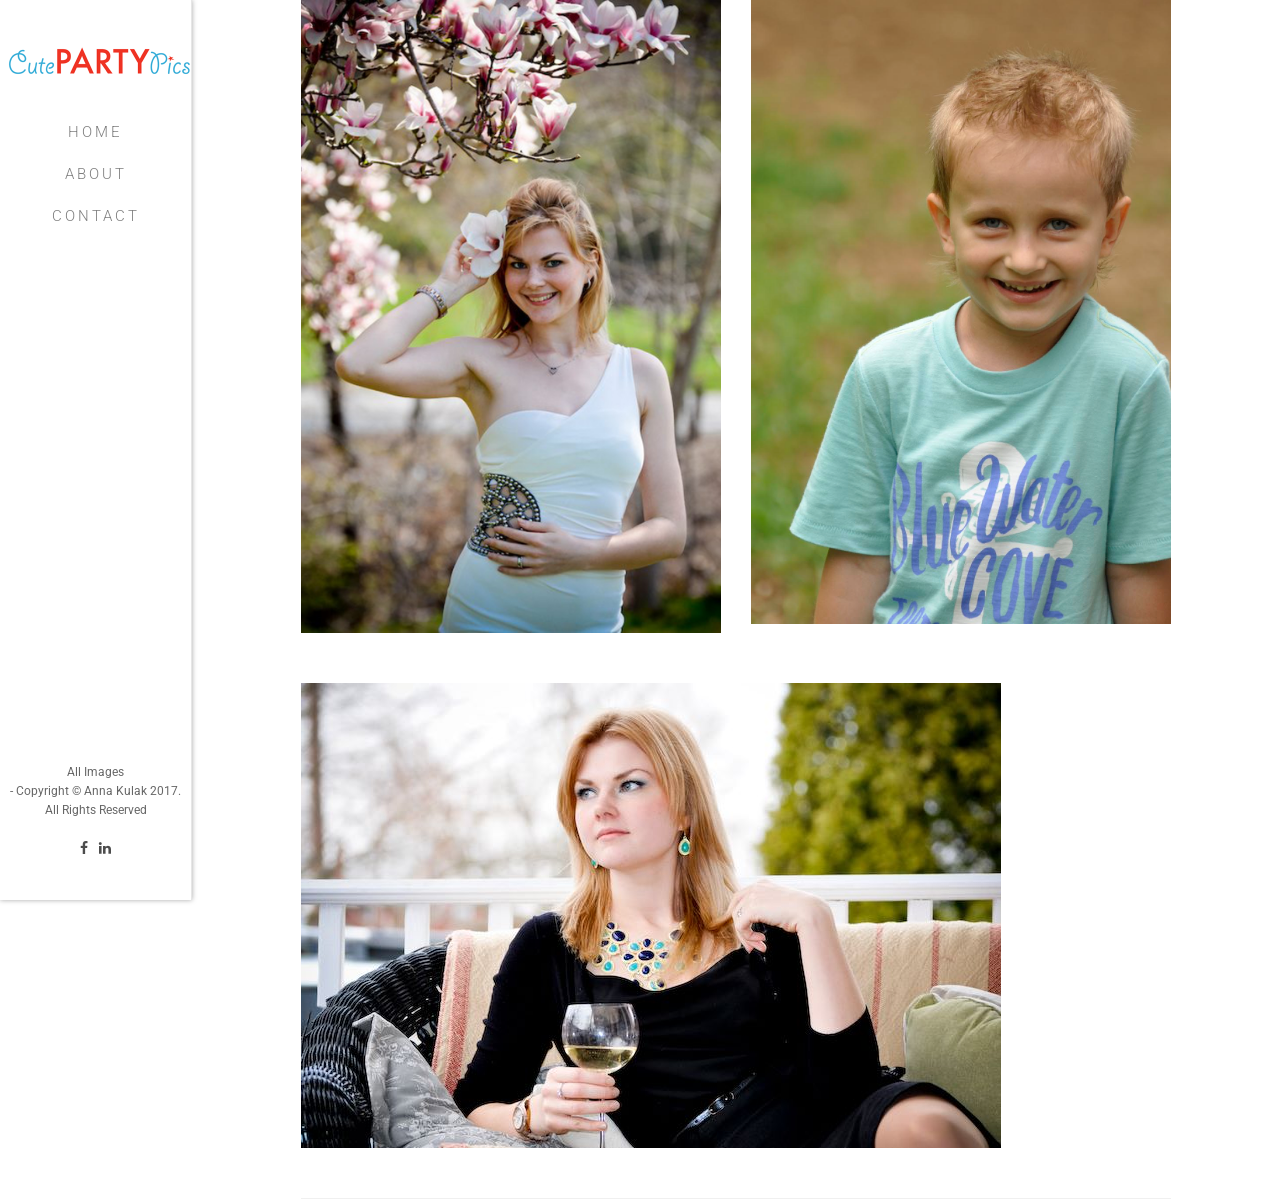
<file: people.html>
<!DOCTYPE html>
<!--[if lt IE 7]>      <html class="no-js lt-ie9 lt-ie8 lt-ie7"> <![endif]-->
<!--[if IE 7]>         <html class="no-js lt-ie9 lt-ie8"> <![endif]-->
<!--[if IE 8]>         <html class="no-js lt-ie9"> <![endif]-->
<!--[if gt IE 8]><!--> <html class="no-js"> <!--<![endif]-->
	<head>
	<meta charset="utf-8">
	<meta http-equiv="X-UA-Compatible" content="IE=edge">
	<title>Anna Kulak - Photographer</title>
	<meta name="viewport" content="width=device-width, initial-scale=1">
	<meta name="description" content="Photo, Photography, Connecticut" />
	<meta name="keywords" content="Photo, Photography, Connecticut" />
	<meta name="author" content="Anna Kulak" />

  	<!-- Facebook and Twitter integration -->
	<meta property="og:title" content=""/>
	<meta property="og:image" content=""/>
	<meta property="og:url" content=""/>
	<meta property="og:site_name" content=""/>
	<meta property="og:description" content=""/>
	<meta name="twitter:title" content="" />
	<meta name="twitter:image" content="" />
	<meta name="twitter:url" content="" />
	<meta name="twitter:card" content="" />

	<!-- Place favicon.ico and apple-touch-icon.png in the root directory -->
	<link rel="shortcut icon" href="favicon.ico">

	<link href='https://fonts.googleapis.com/css?family=Roboto:400,300,600,400italic,700' rel='stylesheet' type='text/css'>
	<link href='https://fonts.googleapis.com/css?family=Montserrat:400,700' rel='stylesheet' type='text/css'>
	
	<!-- Animate.css -->
	<link rel="stylesheet" href="css/animate.css">
	<!-- Icomoon Icon Fonts-->
	<link rel="stylesheet" href="css/icomoon.css">
	<!-- Bootstrap  -->
	<link rel="stylesheet" href="css/bootstrap.css">
	<!-- Owl Carousel -->
	<link rel="stylesheet" href="css/owl.carousel.min.css">
	<link rel="stylesheet" href="css/owl.theme.default.min.css">
	<!-- Theme style  -->
	<link rel="stylesheet" href="css/style.css">

	<!-- Modernizr JS -->
	<script src="js/modernizr-2.6.2.min.js"></script>
	<!-- FOR IE9 below -->
	<!--[if lt IE 9]>
	<script src="js/respond.min.js"></script>
	<![endif]-->

	</head>
	<body>

	<div id="fh5co-page">

		<a href="#" class="js-fh5co-nav-toggle fh5co-nav-toggle"><i></i></a>
		<aside id="fh5co-aside" role="complementary" class="border js-fullheight">

			<h1 id="fh5co-logo"><a href="index.html"><img src="images/logo2.png" alt="Free HTML5 Bootstrap Website Template"></a></h1>
			<nav id="fh5co-main-menu" role="navigation">
				<ul>
					<li><a href="index.html">Home</a></li>
					<li><a href="about.html">About</a></li>
					<li><a href="contact.html">Contact</a></li>
				</ul>
			</nav>

			<div class="fh5co-footer">
					<p class="small">All Images <br/> - Copyright © Anna Kulak 2017. <br/> All Rights Reserved</p>
				<ul>
					<li><a href="https://www.facebook.com/anna.kulak"><i class="icon-facebook"></i></a></li>
					<li><a href="https://www.linkedin.com/in/anna-kulak-b332037/"><i class="icon-linkedin"></i></a></li>
				</ul>
			</div>

		</aside>

		<div id="fh5co-main">

			

			<div class="fh5co-narrow-content animate-box fh5co-border-bottom" data-animate-effect="fadeInLeft">
				<div class="row">

					<div class="col-md-6">
						<figure><img src="images/People1.jpg" alt="" class="img-responsive"></figure>
					</div>
					<div class="col-md-6">
						<figure><img src="images/family11.png" alt="" class="img-responsive"></figure>
					</div>
					<div class="col-md-12">
						<figure><img src="images/people3.jpg" alt="" class="img-responsive"></figure>
					</div>

						
					</div>

			</div>


		

		</div>
	</div>

	<!-- jQuery -->
	<script src="js/jquery.min.js"></script>
	<!-- jQuery Easing -->
	<script src="js/jquery.easing.1.3.js"></script>
	<!-- Bootstrap -->
	<script src="js/bootstrap.min.js"></script>
	<!-- Carousel -->
	<script src="js/owl.carousel.min.js"></script>
	<!-- Stellar -->
	<script src="js/jquery.stellar.min.js"></script>
	<!-- Waypoints -->
	<script src="js/jquery.waypoints.min.js"></script>
	<!-- Counters -->
	<script src="js/jquery.countTo.js"></script>
	
	
	<!-- MAIN JS -->
	<script src="js/main.js"></script>

	</body>
</html>
</file>
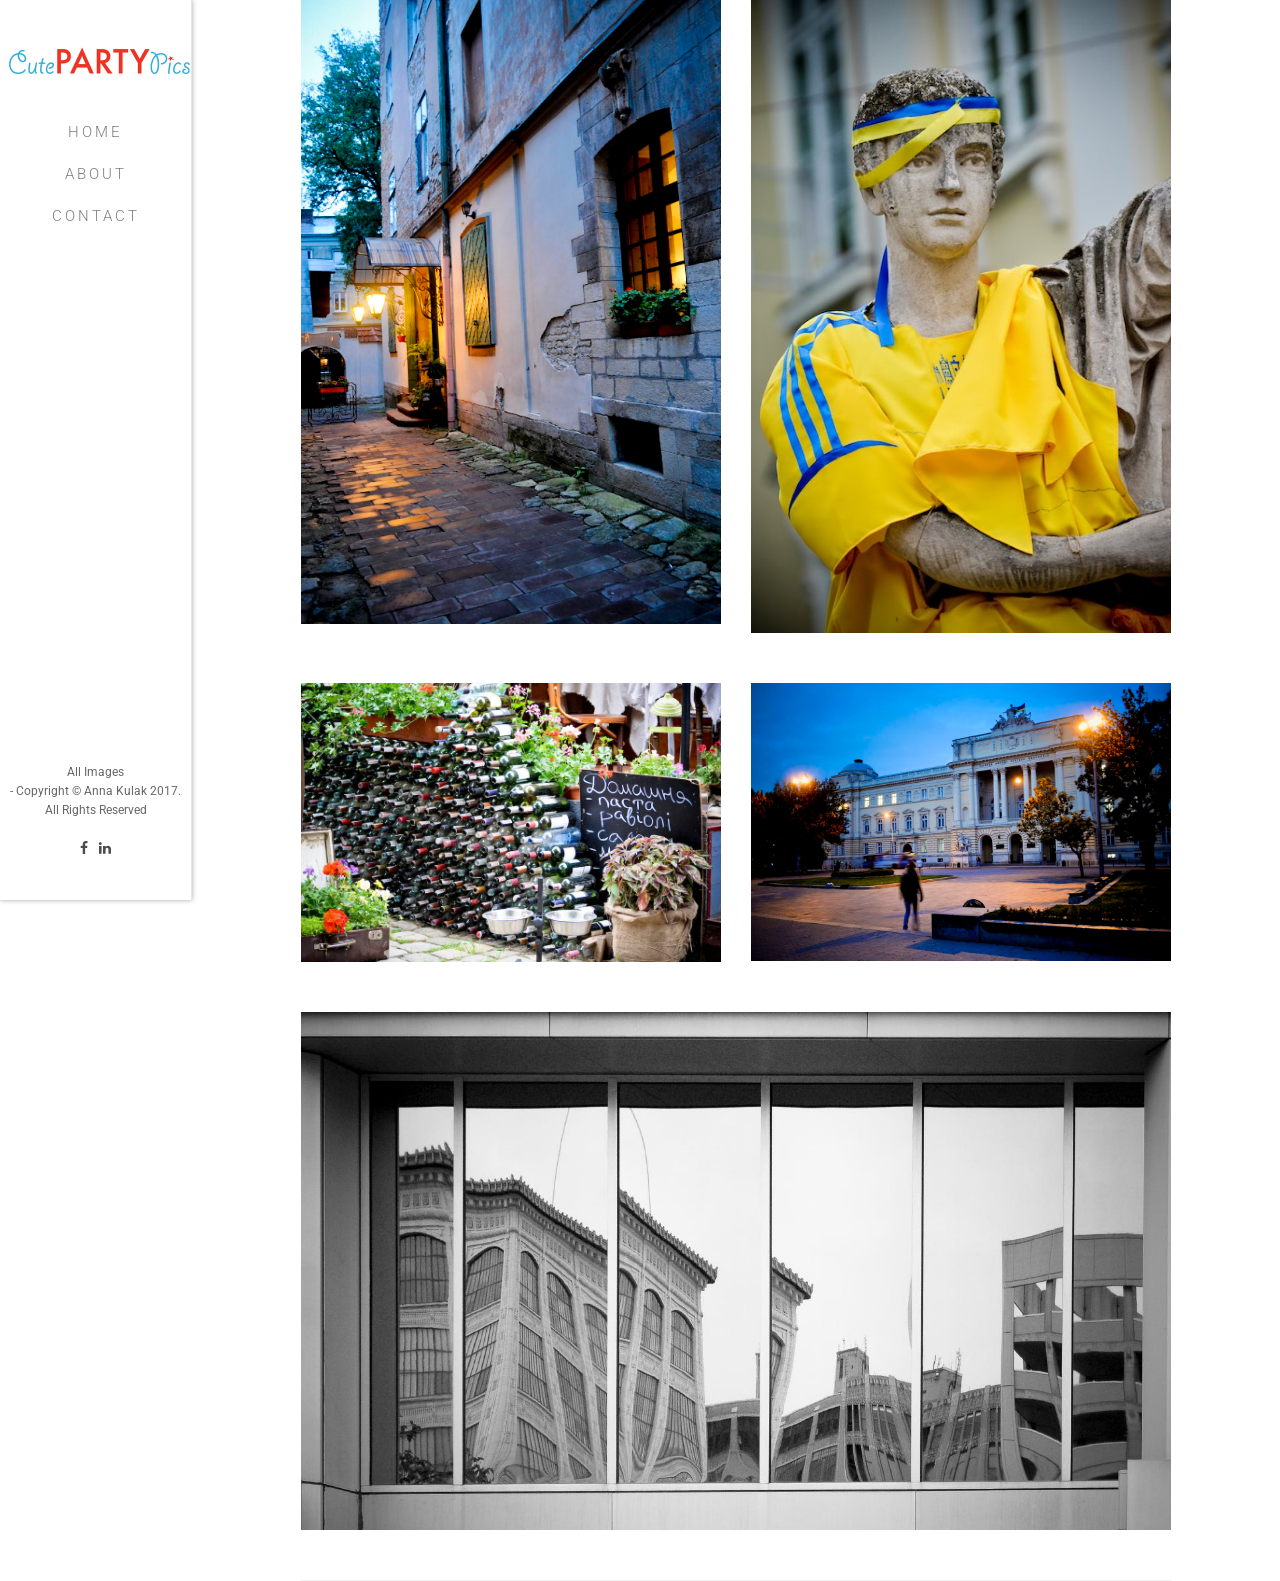
<file: places.html>
<!DOCTYPE html>
<!--[if lt IE 7]>      <html class="no-js lt-ie9 lt-ie8 lt-ie7"> <![endif]-->
<!--[if IE 7]>         <html class="no-js lt-ie9 lt-ie8"> <![endif]-->
<!--[if IE 8]>         <html class="no-js lt-ie9"> <![endif]-->
<!--[if gt IE 8]><!--> <html class="no-js"> <!--<![endif]-->
	<head>
	<meta charset="utf-8">
	<meta http-equiv="X-UA-Compatible" content="IE=edge">
	<title>Anna Kulak - Photographer</title>
	<meta name="viewport" content="width=device-width, initial-scale=1">
	<meta name="description" content="Photo, Photography, Connecticut" />
	<meta name="keywords" content="Photo, Photography, Connecticut" />
	<meta name="author" content="Anna Kulak" />

  	<!-- Facebook and Twitter integration -->
	<meta property="og:title" content=""/>
	<meta property="og:image" content=""/>
	<meta property="og:url" content=""/>
	<meta property="og:site_name" content=""/>
	<meta property="og:description" content=""/>
	<meta name="twitter:title" content="" />
	<meta name="twitter:image" content="" />
	<meta name="twitter:url" content="" />
	<meta name="twitter:card" content="" />

	<!-- Place favicon.ico and apple-touch-icon.png in the root directory -->
	<link rel="shortcut icon" href="favicon.ico">

	<link href='https://fonts.googleapis.com/css?family=Roboto:400,300,600,400italic,700' rel='stylesheet' type='text/css'>
	<link href='https://fonts.googleapis.com/css?family=Montserrat:400,700' rel='stylesheet' type='text/css'>
	
	<!-- Animate.css -->
	<link rel="stylesheet" href="css/animate.css">
	<!-- Icomoon Icon Fonts-->
	<link rel="stylesheet" href="css/icomoon.css">
	<!-- Bootstrap  -->
	<link rel="stylesheet" href="css/bootstrap.css">
	<!-- Owl Carousel -->
	<link rel="stylesheet" href="css/owl.carousel.min.css">
	<link rel="stylesheet" href="css/owl.theme.default.min.css">
	<!-- Theme style  -->
	<link rel="stylesheet" href="css/style.css">

	<!-- Modernizr JS -->
	<script src="js/modernizr-2.6.2.min.js"></script>
	<!-- FOR IE9 below -->
	<!--[if lt IE 9]>
	<script src="js/respond.min.js"></script>
	<![endif]-->

	</head>
	<body>

	<div id="fh5co-page">

		<a href="#" class="js-fh5co-nav-toggle fh5co-nav-toggle"><i></i></a>
		<aside id="fh5co-aside" role="complementary" class="border js-fullheight">

			<h1 id="fh5co-logo"><a href="index.html"><img src="images/logo2.png" alt="Free HTML5 Bootstrap Website Template"></a></h1>
			<nav id="fh5co-main-menu" role="navigation">
				<ul>
					<li><a href="index.html">Home</a></li>
					<li><a href="about.html">About</a></li>
					<li><a href="contact.html">Contact</a></li>
				</ul>
			</nav>

			<div class="fh5co-footer">
					<p class="small">All Images <br/> - Copyright © Anna Kulak 2017. <br/> All Rights Reserved</p>
				<ul>
					<li><a href="https://www.facebook.com/anna.kulak"><i class="icon-facebook"></i></a></li>
					<li><a href="https://www.linkedin.com/in/anna-kulak-b332037/"><i class="icon-linkedin"></i></a></li>
				</ul>
			</div>

		</aside>

		<div id="fh5co-main">

			

			<div class="fh5co-narrow-content animate-box fh5co-border-bottom" data-animate-effect="fadeInLeft">
				<div class="row">

				    <div class="col-md-6">
						<figure><img src="images/travel5.png" alt="" class="img-responsive"></figure>
					</div>
						
					<div class="col-md-6">
						<figure><img src="images/travel1.jpg" alt="" class="img-responsive"></figure>
					</div>
					<div style="clear: both;"></div>
					<div class="col-md-6">
						<figure><img src="images/travel2.jpg" alt="" class="img-responsive"></figure>
					</div>
					<div class="col-md-6">
						<figure><img src="images/travel6.png" alt="" class="img-responsive"></figure>
					</div>

						
					<div class="col-md-12">
						<figure><img src="images/travel4.jpg" alt="" class="img-responsive"></figure>
					</div>

						
					</div>

			</div>


		

		</div>
	</div>

	<!-- jQuery -->
	<script src="js/jquery.min.js"></script>
	<!-- jQuery Easing -->
	<script src="js/jquery.easing.1.3.js"></script>
	<!-- Bootstrap -->
	<script src="js/bootstrap.min.js"></script>
	<!-- Carousel -->
	<script src="js/owl.carousel.min.js"></script>
	<!-- Stellar -->
	<script src="js/jquery.stellar.min.js"></script>
	<!-- Waypoints -->
	<script src="js/jquery.waypoints.min.js"></script>
	<!-- Counters -->
	<script src="js/jquery.countTo.js"></script>
	
	
	<!-- MAIN JS -->
	<script src="js/main.js"></script>

	</body>
</html>
</file>
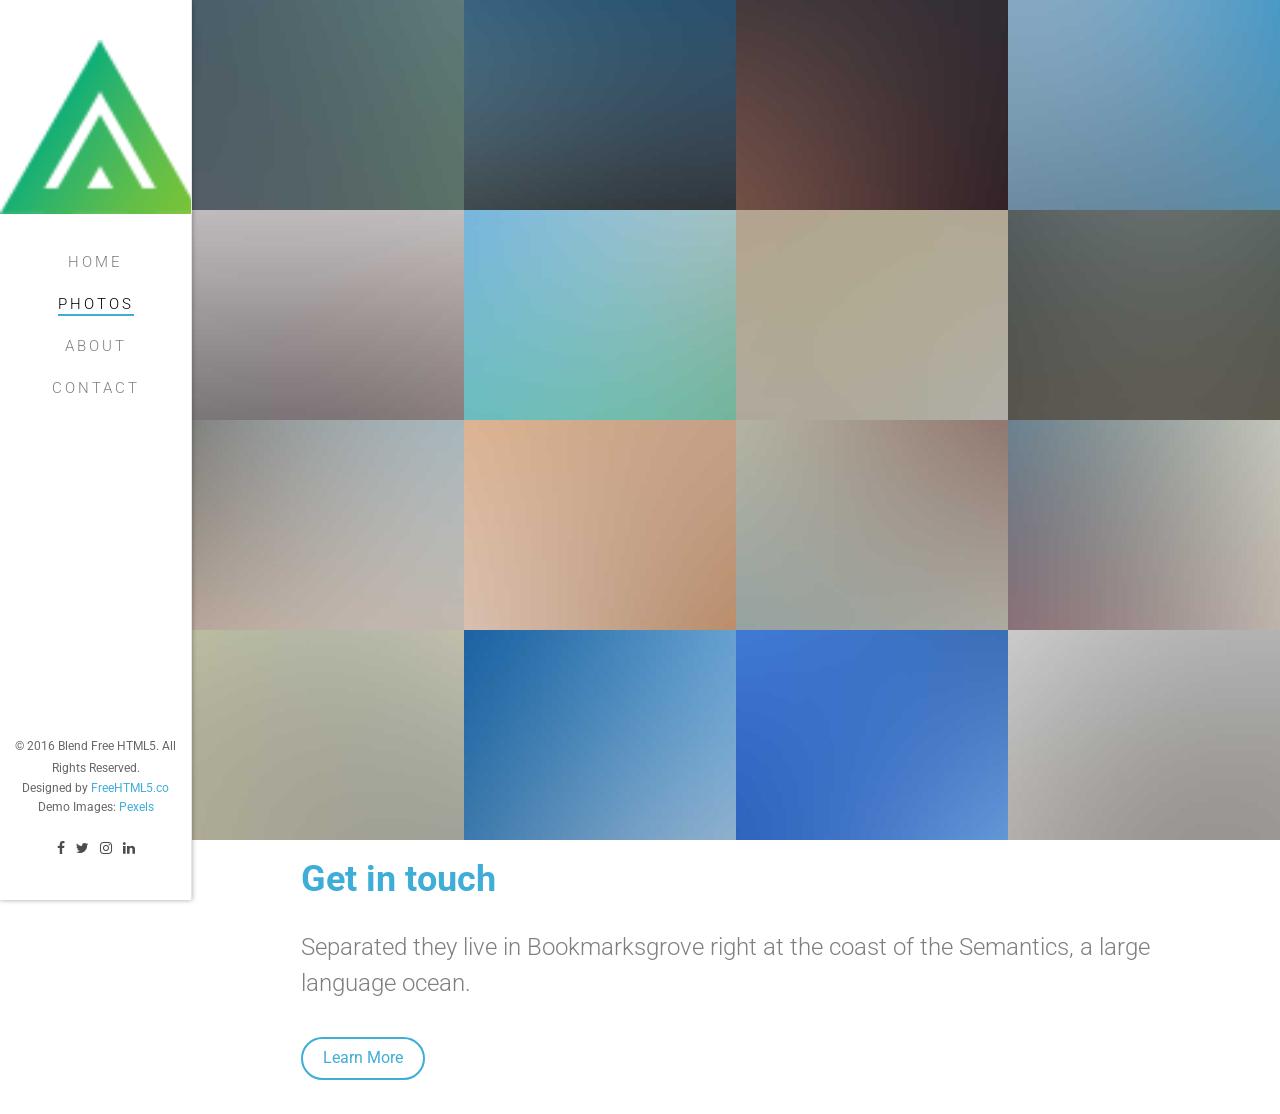
<file: portfolio.html>
<!DOCTYPE html>
<!--[if lt IE 7]>      <html class="no-js lt-ie9 lt-ie8 lt-ie7"> <![endif]-->
<!--[if IE 7]>         <html class="no-js lt-ie9 lt-ie8"> <![endif]-->
<!--[if IE 8]>         <html class="no-js lt-ie9"> <![endif]-->
<!--[if gt IE 8]><!--> <html class="no-js"> <!--<![endif]-->
	<head>
	<meta charset="utf-8">
	<meta http-equiv="X-UA-Compatible" content="IE=edge">
	<title>Blend &mdash; Free HTML5 Bootstrap Website Template by FreeHTML5.co</title>
	<meta name="viewport" content="width=device-width, initial-scale=1">
	<meta name="description" content="Free HTML5 Website Template by FreeHTML5.co" />
	<meta name="keywords" content="free html5, free template, free bootstrap, free website template, html5, css3, mobile first, responsive" />
	<meta name="author" content="FreeHTML5.co" />

  <!-- 
	//////////////////////////////////////////////////////

	FREE HTML5 TEMPLATE 
	DESIGNED & DEVELOPED by FreeHTML5.co
		
	Website: 		http://freehtml5.co/
	Email: 			info@freehtml5.co
	Twitter: 		http://twitter.com/fh5co
	Facebook: 		https://www.facebook.com/fh5co

	//////////////////////////////////////////////////////
	 -->

  	<!-- Facebook and Twitter integration -->
	<meta property="og:title" content=""/>
	<meta property="og:image" content=""/>
	<meta property="og:url" content=""/>
	<meta property="og:site_name" content=""/>
	<meta property="og:description" content=""/>
	<meta name="twitter:title" content="" />
	<meta name="twitter:image" content="" />
	<meta name="twitter:url" content="" />
	<meta name="twitter:card" content="" />

	<!-- Place favicon.ico and apple-touch-icon.png in the root directory -->
	<link rel="shortcut icon" href="favicon.ico">

	<link href='https://fonts.googleapis.com/css?family=Roboto:400,300,600,400italic,700' rel='stylesheet' type='text/css'>
	<link href='https://fonts.googleapis.com/css?family=Montserrat:400,700' rel='stylesheet' type='text/css'>
	
	<!-- Animate.css -->
	<link rel="stylesheet" href="css/animate.css">
	<!-- Icomoon Icon Fonts-->
	<link rel="stylesheet" href="css/icomoon.css">
	<!-- Bootstrap  -->
	<link rel="stylesheet" href="css/bootstrap.css">
	<!-- Owl Carousel -->
	<link rel="stylesheet" href="css/owl.carousel.min.css">
	<link rel="stylesheet" href="css/owl.theme.default.min.css">
	<!-- Theme style  -->
	<link rel="stylesheet" href="css/style.css">

	<!-- Modernizr JS -->
	<script src="js/modernizr-2.6.2.min.js"></script>
	<!-- FOR IE9 below -->
	<!--[if lt IE 9]>
	<script src="js/respond.min.js"></script>
	<![endif]-->

	</head>
	<body>

	<div id="fh5co-page">
		<a href="#" class="js-fh5co-nav-toggle fh5co-nav-toggle"><i></i></a>
		<aside id="fh5co-aside" role="complementary" class="border js-fullheight">

			<h1 id="fh5co-logo"><a href="index.html"><img src="images/logo-colored.png" alt="Free HTML5 Bootstrap Website Template"></a></h1>
			<nav id="fh5co-main-menu" role="navigation">
				<ul>
					<li><a href="index.html">Home</a></li>
					<li class="fh5co-active"><a href="portfolio.html">Photos</a></li>
					<li><a href="about.html">About</a></li>
					<li><a href="contact.html">Contact</a></li>
				</ul>
			</nav>

			<div class="fh5co-footer">
				<p><small>&copy; 2016 Blend Free HTML5. All Rights Reserved.</span> <span>Designed by <a href="http://freehtml5.co/" target="_blank">FreeHTML5.co</a> </span> <span>Demo Images: <a href="http://pexels.com/" target="_blank">Pexels</a></span></small></p>
				<ul>
					<li><a href="#"><i class="icon-facebook"></i></a></li>
					<li><a href="#"><i class="icon-twitter"></i></a></li>
					<li><a href="#"><i class="icon-instagram"></i></a></li>
					<li><a href="#"><i class="icon-linkedin"></i></a></li>
				</ul>
			</div>

		</aside>

		<div id="fh5co-main">

			<div class="fh5co-gallery">

				<a class="gallery-item" href="single.html">
					<img src="images/work_1.jpg" alt="Free HTML5 Bootstrap Template by FreeHTML5.co">
					<span class="overlay">
						<h2>Nature</h2>
						<span>14 Photos</span>
					</span>
				</a>
				<a class="gallery-item" href="single.html">
					<img src="images/work_2.jpg" alt="Free HTML5 Bootstrap Template by FreeHTML5.co">
					<span class="overlay">
						<h2>People</h2>
						<span>7 Photos</span>
					</span>
				</a>
				<a class="gallery-item" href="single.html">
					<img src="images/work_3.jpg" alt="Free HTML5 Bootstrap Template by FreeHTML5.co">
					<span class="overlay">
						<h2>Sky</h2>
						<span>22 Photos</span>
					</span>
				</a>
				<a class="gallery-item" href="single.html">
					<img src="images/work_4.jpg" alt="Free HTML5 Bootstrap Template by FreeHTML5.co">
					<span class="overlay">
						<h2>Building</h2>
						<span>28 Photos</span>
					</span>
				</a>
				<a class="gallery-item" href="single.html">
					<img src="images/work_5.jpg" alt="Free HTML5 Bootstrap Template by FreeHTML5.co">
					<span class="overlay">
						<h2>People 2</h2>
						<span>17 Photos</span>
					</span>
				</a>
				<a class="gallery-item" href="single.html">
					<img src="images/work_6.jpg" alt="Free HTML5 Bootstrap Template by FreeHTML5.co">
					<span class="overlay">
						<h2>Beach</h2>
						<span>34 Photos</span>
					</span>
				</a>
				<a class="gallery-item" href="single.html">
					<img src="images/work_7.jpg" alt="Free HTML5 Bootstrap Template by FreeHTML5.co">
					<span class="overlay">
						<h2>Vegetarian Food</h2>
						<span>10 Photos</span>
					</span>
				</a>
				<a class="gallery-item" href="single.html">
					<img src="images/work_8.jpg" alt="Free HTML5 Bootstrap Template by FreeHTML5.co">
					<span class="overlay">
						<h2>Travel</h2>
						<span>19 Photos</span>
					</span>
				</a>

				<a class="gallery-item" href="single.html">
					<img src="images/work_9.jpg" alt="Free HTML5 Bootstrap Template by FreeHTML5.co">
					<span class="overlay">
						<h2>Family</h2>
						<span>42 Photos</span>
					</span>
				</a>
				<a class="gallery-item" href="single.html">
					<img src="images/work_10.jpg" alt="Free HTML5 Bootstrap Template by FreeHTML5.co">
					<span class="overlay">
						<h2>Food</h2>
						<span>10 Photos</span>
					</span>
				</a>
				<a class="gallery-item" href="single.html">
					<img src="images/work_11.jpg" alt="Free HTML5 Bootstrap Template by FreeHTML5.co">
					<span class="overlay">
						<h2>Gadgets</h2>
						<span>76 Photos</span>
					</span>
				</a>
				<a class="gallery-item" href="single.html">
					<img src="images/work_12.jpg" alt="Free HTML5 Bootstrap Template by FreeHTML5.co">
					<span class="overlay">
						<h2>Cars</h2>
						<span>55 Photos</span>
					</span>
				</a>

				<a class="gallery-item" href="single.html">
					<img src="images/work_13.jpg" alt="Free HTML5 Bootstrap Template by FreeHTML5.co">
					<span class="overlay">
						<h2>Animals</h2>
						<span>47 Photos</span>
					</span>
				</a>
				<a class="gallery-item" href="single.html">
					<img src="images/work_14.jpg" alt="Free HTML5 Bootstrap Template by FreeHTML5.co">
					<span class="overlay">
						<h2>Building 2</h2>
						<span>10 Photos</span>
					</span>
				</a>
				<a class="gallery-item" href="single.html">
					<img src="images/work_15.jpg" alt="Free HTML5 Bootstrap Template by FreeHTML5.co">
					<span class="overlay">
						<h2>Baloon</h2>
						<span>17 Photos</span>
					</span>
				</a>
				<a class="gallery-item" href="single.html">
					<img src="images/work_16.jpg" alt="Free HTML5 Bootstrap Template by FreeHTML5.co">
					<span class="overlay">
						<h2>Animals 2</h2>
						<span>22 Photos</span>
					</span>
				</a>
			</div>
		

			<div class="fh5co-narrow-content">
				<div class="row">
					<div class="col-md-4 animate-box" data-animate-effect="fadeInLeft">
						<h1 class="fh5co-heading-colored">Get in touch</h1>
					</div>
				</div>
				<div class="row">
					<div class="col-md-12 animate-box" data-animate-effect="fadeInLeft">
						<p class="fh5co-lead">Separated they live in Bookmarksgrove right at the coast of the Semantics, a large language ocean.</p>
						<p><a href="#" class="btn btn-primary btn-outline">Learn More</a></p>
					</div>
					
				</div>
			</div>

		</div>
	</div>

	<!-- jQuery -->
	<script src="js/jquery.min.js"></script>
	<!-- jQuery Easing -->
	<script src="js/jquery.easing.1.3.js"></script>
	<!-- Bootstrap -->
	<script src="js/bootstrap.min.js"></script>
	<!-- Carousel -->
	<script src="js/owl.carousel.min.js"></script>
	<!-- Stellar -->
	<script src="js/jquery.stellar.min.js"></script>
	<!-- Waypoints -->
	<script src="js/jquery.waypoints.min.js"></script>
	<!-- Counters -->
	<script src="js/jquery.countTo.js"></script>
	
	
	
	<!-- MAIN JS -->
	<script src="js/main.js"></script>

	</body>
</html>
</file>
<file: css/icomoon.css>
@font-face {
    font-family: 'icomoon';
    src:    url('../fonts/icomoon/icomoon.eot?195opb');
    src:    url('../fonts/icomoon/icomoon.eot?195opb#iefix') format('embedded-opentype'),
        url('../fonts/icomoon/icomoon.ttf?195opb') format('truetype'),
        url('../fonts/icomoon/icomoon.woff?195opb') format('woff'),
        url('../fonts/icomoon/icomoon.svg?195opb#icomoon') format('svg');
    font-weight: normal;
    font-style: normal;
}

[class^="icon-"], [class*=" icon-"] {
    /* use !important to prevent issues with browser extensions that change fonts */
    font-family: 'icomoon' !important;
    speak: none;
    font-style: normal;
    font-weight: normal;
    font-variant: normal;
    text-transform: none;
    line-height: 1;

    /* Better Font Rendering =========== */
    -webkit-font-smoothing: antialiased;
    -moz-osx-font-smoothing: grayscale;
}

.icon-glass:before {
    content: "\f000";
}
.icon-music:before {
    content: "\f001";
}
.icon-search:before {
    content: "\f002";
}
.icon-envelope-o:before {
    content: "\f003";
}
.icon-heart:before {
    content: "\f004";
}
.icon-star:before {
    content: "\f005";
}
.icon-star-o:before {
    content: "\f006";
}
.icon-user:before {
    content: "\f007";
}
.icon-film:before {
    content: "\f008";
}
.icon-th-large:before {
    content: "\f009";
}
.icon-th:before {
    content: "\f00a";
}
.icon-th-list:before {
    content: "\f00b";
}
.icon-check:before {
    content: "\f00c";
}
.icon-close:before {
    content: "\f00d";
}
.icon-remove:before {
    content: "\f00d";
}
.icon-times:before {
    content: "\f00d";
}
.icon-search-plus:before {
    content: "\f00e";
}
.icon-search-minus:before {
    content: "\f010";
}
.icon-power-off:before {
    content: "\f011";
}
.icon-signal:before {
    content: "\f012";
}
.icon-cog:before {
    content: "\f013";
}
.icon-gear:before {
    content: "\f013";
}
.icon-trash-o:before {
    content: "\f014";
}
.icon-home:before {
    content: "\f015";
}
.icon-file-o:before {
    content: "\f016";
}
.icon-clock-o:before {
    content: "\f017";
}
.icon-road:before {
    content: "\f018";
}
.icon-download:before {
    content: "\f019";
}
.icon-arrow-circle-o-down:before {
    content: "\f01a";
}
.icon-arrow-circle-o-up:before {
    content: "\f01b";
}
.icon-inbox:before {
    content: "\f01c";
}
.icon-play-circle-o:before {
    content: "\f01d";
}
.icon-repeat:before {
    content: "\f01e";
}
.icon-rotate-right:before {
    content: "\f01e";
}
.icon-refresh:before {
    content: "\f021";
}
.icon-list-alt:before {
    content: "\f022";
}
.icon-lock:before {
    content: "\f023";
}
.icon-flag:before {
    content: "\f024";
}
.icon-headphones:before {
    content: "\f025";
}
.icon-volume-off:before {
    content: "\f026";
}
.icon-volume-down:before {
    content: "\f027";
}
.icon-volume-up:before {
    content: "\f028";
}
.icon-qrcode:before {
    content: "\f029";
}
.icon-barcode:before {
    content: "\f02a";
}
.icon-tag:before {
    content: "\f02b";
}
.icon-tags:before {
    content: "\f02c";
}
.icon-book:before {
    content: "\f02d";
}
.icon-bookmark:before {
    content: "\f02e";
}
.icon-print:before {
    content: "\f02f";
}
.icon-camera:before {
    content: "\f030";
}
.icon-font:before {
    content: "\f031";
}
.icon-bold:before {
    content: "\f032";
}
.icon-italic:before {
    content: "\f033";
}
.icon-text-height:before {
    content: "\f034";
}
.icon-text-width:before {
    content: "\f035";
}
.icon-align-left:before {
    content: "\f036";
}
.icon-align-center:before {
    content: "\f037";
}
.icon-align-right:before {
    content: "\f038";
}
.icon-align-justify:before {
    content: "\f039";
}
.icon-list:before {
    content: "\f03a";
}
.icon-dedent:before {
    content: "\f03b";
}
.icon-outdent:before {
    content: "\f03b";
}
.icon-indent:before {
    content: "\f03c";
}
.icon-video-camera:before {
    content: "\f03d";
}
.icon-image:before {
    content: "\f03e";
}
.icon-photo:before {
    content: "\f03e";
}
.icon-picture-o:before {
    content: "\f03e";
}
.icon-pencil:before {
    content: "\f040";
}
.icon-map-marker:before {
    content: "\f041";
}
.icon-adjust:before {
    content: "\f042";
}
.icon-tint:before {
    content: "\f043";
}
.icon-edit:before {
    content: "\f044";
}
.icon-pencil-square-o:before {
    content: "\f044";
}
.icon-share-square-o:before {
    content: "\f045";
}
.icon-check-square-o:before {
    content: "\f046";
}
.icon-arrows:before {
    content: "\f047";
}
.icon-step-backward:before {
    content: "\f048";
}
.icon-fast-backward:before {
    content: "\f049";
}
.icon-backward:before {
    content: "\f04a";
}
.icon-play:before {
    content: "\f04b";
}
.icon-pause:before {
    content: "\f04c";
}
.icon-stop:before {
    content: "\f04d";
}
.icon-forward:before {
    content: "\f04e";
}
.icon-fast-forward:before {
    content: "\f050";
}
.icon-step-forward:before {
    content: "\f051";
}
.icon-eject:before {
    content: "\f052";
}
.icon-chevron-left:before {
    content: "\f053";
}
.icon-chevron-right:before {
    content: "\f054";
}
.icon-plus-circle:before {
    content: "\f055";
}
.icon-minus-circle:before {
    content: "\f056";
}
.icon-times-circle:before {
    content: "\f057";
}
.icon-check-circle:before {
    content: "\f058";
}
.icon-question-circle:before {
    content: "\f059";
}
.icon-info-circle:before {
    content: "\f05a";
}
.icon-crosshairs:before {
    content: "\f05b";
}
.icon-times-circle-o:before {
    content: "\f05c";
}
.icon-check-circle-o:before {
    content: "\f05d";
}
.icon-ban:before {
    content: "\f05e";
}
.icon-arrow-left:before {
    content: "\f060";
}
.icon-arrow-right:before {
    content: "\f061";
}
.icon-arrow-up:before {
    content: "\f062";
}
.icon-arrow-down:before {
    content: "\f063";
}
.icon-mail-forward:before {
    content: "\f064";
}
.icon-share:before {
    content: "\f064";
}
.icon-expand:before {
    content: "\f065";
}
.icon-compress:before {
    content: "\f066";
}
.icon-plus:before {
    content: "\f067";
}
.icon-minus:before {
    content: "\f068";
}
.icon-asterisk:before {
    content: "\f069";
}
.icon-exclamation-circle:before {
    content: "\f06a";
}
.icon-gift:before {
    content: "\f06b";
}
.icon-leaf:before {
    content: "\f06c";
}
.icon-fire:before {
    content: "\f06d";
}
.icon-eye:before {
    content: "\f06e";
}
.icon-eye-slash:before {
    content: "\f070";
}
.icon-exclamation-triangle:before {
    content: "\f071";
}
.icon-warning:before {
    content: "\f071";
}
.icon-plane:before {
    content: "\f072";
}
.icon-calendar:before {
    content: "\f073";
}
.icon-random:before {
    content: "\f074";
}
.icon-comment:before {
    content: "\f075";
}
.icon-magnet:before {
    content: "\f076";
}
.icon-chevron-up:before {
    content: "\f077";
}
.icon-chevron-down:before {
    content: "\f078";
}
.icon-retweet:before {
    content: "\f079";
}
.icon-shopping-cart:before {
    content: "\f07a";
}
.icon-folder:before {
    content: "\f07b";
}
.icon-folder-open:before {
    content: "\f07c";
}
.icon-arrows-v:before {
    content: "\f07d";
}
.icon-arrows-h:before {
    content: "\f07e";
}
.icon-bar-chart:before {
    content: "\f080";
}
.icon-bar-chart-o:before {
    content: "\f080";
}
.icon-twitter-square:before {
    content: "\f081";
}
.icon-facebook-square:before {
    content: "\f082";
}
.icon-camera-retro:before {
    content: "\f083";
}
.icon-key:before {
    content: "\f084";
}
.icon-cogs:before {
    content: "\f085";
}
.icon-gears:before {
    content: "\f085";
}
.icon-comments:before {
    content: "\f086";
}
.icon-thumbs-o-up:before {
    content: "\f087";
}
.icon-thumbs-o-down:before {
    content: "\f088";
}
.icon-star-half:before {
    content: "\f089";
}
.icon-heart-o:before {
    content: "\f08a";
}
.icon-sign-out:before {
    content: "\f08b";
}
.icon-linkedin-square:before {
    content: "\f08c";
}
.icon-thumb-tack:before {
    content: "\f08d";
}
.icon-external-link:before {
    content: "\f08e";
}
.icon-sign-in:before {
    content: "\f090";
}
.icon-trophy:before {
    content: "\f091";
}
.icon-github-square:before {
    content: "\f092";
}
.icon-upload:before {
    content: "\f093";
}
.icon-lemon-o:before {
    content: "\f094";
}
.icon-phone:before {
    content: "\f095";
}
.icon-square-o:before {
    content: "\f096";
}
.icon-bookmark-o:before {
    content: "\f097";
}
.icon-phone-square:before {
    content: "\f098";
}
.icon-twitter:before {
    content: "\f099";
}
.icon-facebook:before {
    content: "\f09a";
}
.icon-facebook-f:before {
    content: "\f09a";
}
.icon-github:before {
    content: "\f09b";
}
.icon-unlock:before {
    content: "\f09c";
}
.icon-credit-card:before {
    content: "\f09d";
}
.icon-feed:before {
    content: "\f09e";
}
.icon-rss:before {
    content: "\f09e";
}
.icon-hdd-o:before {
    content: "\f0a0";
}
.icon-bullhorn:before {
    content: "\f0a1";
}
.icon-bell-o:before {
    content: "\f0a2";
}
.icon-certificate:before {
    content: "\f0a3";
}
.icon-hand-o-right:before {
    content: "\f0a4";
}
.icon-hand-o-left:before {
    content: "\f0a5";
}
.icon-hand-o-up:before {
    content: "\f0a6";
}
.icon-hand-o-down:before {
    content: "\f0a7";
}
.icon-arrow-circle-left:before {
    content: "\f0a8";
}
.icon-arrow-circle-right:before {
    content: "\f0a9";
}
.icon-arrow-circle-up:before {
    content: "\f0aa";
}
.icon-arrow-circle-down:before {
    content: "\f0ab";
}
.icon-globe:before {
    content: "\f0ac";
}
.icon-wrench:before {
    content: "\f0ad";
}
.icon-tasks:before {
    content: "\f0ae";
}
.icon-filter:before {
    content: "\f0b0";
}
.icon-briefcase:before {
    content: "\f0b1";
}
.icon-arrows-alt:before {
    content: "\f0b2";
}
.icon-group:before {
    content: "\f0c0";
}
.icon-users:before {
    content: "\f0c0";
}
.icon-chain:before {
    content: "\f0c1";
}
.icon-link:before {
    content: "\f0c1";
}
.icon-cloud:before {
    content: "\f0c2";
}
.icon-flask:before {
    content: "\f0c3";
}
.icon-cut:before {
    content: "\f0c4";
}
.icon-scissors:before {
    content: "\f0c4";
}
.icon-copy:before {
    content: "\f0c5";
}
.icon-files-o:before {
    content: "\f0c5";
}
.icon-paperclip:before {
    content: "\f0c6";
}
.icon-floppy-o:before {
    content: "\f0c7";
}
.icon-save:before {
    content: "\f0c7";
}
.icon-square:before {
    content: "\f0c8";
}
.icon-bars:before {
    content: "\f0c9";
}
.icon-navicon:before {
    content: "\f0c9";
}
.icon-reorder:before {
    content: "\f0c9";
}
.icon-list-ul:before {
    content: "\f0ca";
}
.icon-list-ol:before {
    content: "\f0cb";
}
.icon-strikethrough:before {
    content: "\f0cc";
}
.icon-underline:before {
    content: "\f0cd";
}
.icon-table:before {
    content: "\f0ce";
}
.icon-magic:before {
    content: "\f0d0";
}
.icon-truck:before {
    content: "\f0d1";
}
.icon-pinterest:before {
    content: "\f0d2";
}
.icon-pinterest-square:before {
    content: "\f0d3";
}
.icon-google-plus-square:before {
    content: "\f0d4";
}
.icon-google-plus:before {
    content: "\f0d5";
}
.icon-money:before {
    content: "\f0d6";
}
.icon-caret-down:before {
    content: "\f0d7";
}
.icon-caret-up:before {
    content: "\f0d8";
}
.icon-caret-left:before {
    content: "\f0d9";
}
.icon-caret-right:before {
    content: "\f0da";
}
.icon-columns:before {
    content: "\f0db";
}
.icon-sort:before {
    content: "\f0dc";
}
.icon-unsorted:before {
    content: "\f0dc";
}
.icon-sort-desc:before {
    content: "\f0dd";
}
.icon-sort-down:before {
    content: "\f0dd";
}
.icon-sort-asc:before {
    content: "\f0de";
}
.icon-sort-up:before {
    content: "\f0de";
}
.icon-envelope:before {
    content: "\f0e0";
}
.icon-linkedin:before {
    content: "\f0e1";
}
.icon-rotate-left:before {
    content: "\f0e2";
}
.icon-undo:before {
    content: "\f0e2";
}
.icon-gavel:before {
    content: "\f0e3";
}
.icon-legal:before {
    content: "\f0e3";
}
.icon-dashboard:before {
    content: "\f0e4";
}
.icon-tachometer:before {
    content: "\f0e4";
}
.icon-comment-o:before {
    content: "\f0e5";
}
.icon-comments-o:before {
    content: "\f0e6";
}
.icon-bolt:before {
    content: "\f0e7";
}
.icon-flash:before {
    content: "\f0e7";
}
.icon-sitemap:before {
    content: "\f0e8";
}
.icon-umbrella:before {
    content: "\f0e9";
}
.icon-clipboard:before {
    content: "\f0ea";
}
.icon-paste:before {
    content: "\f0ea";
}
.icon-lightbulb-o:before {
    content: "\f0eb";
}
.icon-exchange:before {
    content: "\f0ec";
}
.icon-cloud-download:before {
    content: "\f0ed";
}
.icon-cloud-upload:before {
    content: "\f0ee";
}
.icon-user-md:before {
    content: "\f0f0";
}
.icon-stethoscope:before {
    content: "\f0f1";
}
.icon-suitcase:before {
    content: "\f0f2";
}
.icon-bell:before {
    content: "\f0f3";
}
.icon-coffee:before {
    content: "\f0f4";
}
.icon-cutlery:before {
    content: "\f0f5";
}
.icon-file-text-o:before {
    content: "\f0f6";
}
.icon-building-o:before {
    content: "\f0f7";
}
.icon-hospital-o:before {
    content: "\f0f8";
}
.icon-ambulance:before {
    content: "\f0f9";
}
.icon-medkit:before {
    content: "\f0fa";
}
.icon-fighter-jet:before {
    content: "\f0fb";
}
.icon-beer:before {
    content: "\f0fc";
}
.icon-h-square:before {
    content: "\f0fd";
}
.icon-plus-square:before {
    content: "\f0fe";
}
.icon-angle-double-left:before {
    content: "\f100";
}
.icon-angle-double-right:before {
    content: "\f101";
}
.icon-angle-double-up:before {
    content: "\f102";
}
.icon-angle-double-down:before {
    content: "\f103";
}
.icon-angle-left:before {
    content: "\f104";
}
.icon-angle-right:before {
    content: "\f105";
}
.icon-angle-up:before {
    content: "\f106";
}
.icon-angle-down:before {
    content: "\f107";
}
.icon-desktop:before {
    content: "\f108";
}
.icon-laptop:before {
    content: "\f109";
}
.icon-tablet:before {
    content: "\f10a";
}
.icon-mobile:before {
    content: "\f10b";
}
.icon-mobile-phone:before {
    content: "\f10b";
}
.icon-circle-o:before {
    content: "\f10c";
}
.icon-quote-left:before {
    content: "\f10d";
}
.icon-quote-right:before {
    content: "\f10e";
}
.icon-spinner:before {
    content: "\f110";
}
.icon-circle:before {
    content: "\f111";
}
.icon-mail-reply:before {
    content: "\f112";
}
.icon-reply:before {
    content: "\f112";
}
.icon-github-alt:before {
    content: "\f113";
}
.icon-folder-o:before {
    content: "\f114";
}
.icon-folder-open-o:before {
    content: "\f115";
}
.icon-smile-o:before {
    content: "\f118";
}
.icon-frown-o:before {
    content: "\f119";
}
.icon-meh-o:before {
    content: "\f11a";
}
.icon-gamepad:before {
    content: "\f11b";
}
.icon-keyboard-o:before {
    content: "\f11c";
}
.icon-flag-o:before {
    content: "\f11d";
}
.icon-flag-checkered:before {
    content: "\f11e";
}
.icon-terminal:before {
    content: "\f120";
}
.icon-code:before {
    content: "\f121";
}
.icon-mail-reply-all:before {
    content: "\f122";
}
.icon-reply-all:before {
    content: "\f122";
}
.icon-star-half-empty:before {
    content: "\f123";
}
.icon-star-half-full:before {
    content: "\f123";
}
.icon-star-half-o:before {
    content: "\f123";
}
.icon-location-arrow:before {
    content: "\f124";
}
.icon-crop:before {
    content: "\f125";
}
.icon-code-fork:before {
    content: "\f126";
}
.icon-chain-broken:before {
    content: "\f127";
}
.icon-unlink:before {
    content: "\f127";
}
.icon-question:before {
    content: "\f128";
}
.icon-info:before {
    content: "\f129";
}
.icon-exclamation:before {
    content: "\f12a";
}
.icon-superscript:before {
    content: "\f12b";
}
.icon-subscript:before {
    content: "\f12c";
}
.icon-eraser:before {
    content: "\f12d";
}
.icon-puzzle-piece:before {
    content: "\f12e";
}
.icon-microphone:before {
    content: "\f130";
}
.icon-microphone-slash:before {
    content: "\f131";
}
.icon-shield:before {
    content: "\f132";
}
.icon-calendar-o:before {
    content: "\f133";
}
.icon-fire-extinguisher:before {
    content: "\f134";
}
.icon-rocket:before {
    content: "\f135";
}
.icon-maxcdn:before {
    content: "\f136";
}
.icon-chevron-circle-left:before {
    content: "\f137";
}
.icon-chevron-circle-right:before {
    content: "\f138";
}
.icon-chevron-circle-up:before {
    content: "\f139";
}
.icon-chevron-circle-down:before {
    content: "\f13a";
}
.icon-html5:before {
    content: "\f13b";
}
.icon-css3:before {
    content: "\f13c";
}
.icon-anchor:before {
    content: "\f13d";
}
.icon-unlock-alt:before {
    content: "\f13e";
}
.icon-bullseye:before {
    content: "\f140";
}
.icon-ellipsis-h:before {
    content: "\f141";
}
.icon-ellipsis-v:before {
    content: "\f142";
}
.icon-rss-square:before {
    content: "\f143";
}
.icon-play-circle:before {
    content: "\f144";
}
.icon-ticket:before {
    content: "\f145";
}
.icon-minus-square:before {
    content: "\f146";
}
.icon-minus-square-o:before {
    content: "\f147";
}
.icon-level-up:before {
    content: "\f148";
}
.icon-level-down:before {
    content: "\f149";
}
.icon-check-square:before {
    content: "\f14a";
}
.icon-pencil-square:before {
    content: "\f14b";
}
.icon-external-link-square:before {
    content: "\f14c";
}
.icon-share-square:before {
    content: "\f14d";
}
.icon-compass:before {
    content: "\f14e";
}
.icon-caret-square-o-down:before {
    content: "\f150";
}
.icon-toggle-down:before {
    content: "\f150";
}
.icon-caret-square-o-up:before {
    content: "\f151";
}
.icon-toggle-up:before {
    content: "\f151";
}
.icon-caret-square-o-right:before {
    content: "\f152";
}
.icon-toggle-right:before {
    content: "\f152";
}
.icon-eur:before {
    content: "\f153";
}
.icon-euro:before {
    content: "\f153";
}
.icon-gbp:before {
    content: "\f154";
}
.icon-dollar:before {
    content: "\f155";
}
.icon-usd:before {
    content: "\f155";
}
.icon-inr:before {
    content: "\f156";
}
.icon-rupee:before {
    content: "\f156";
}
.icon-cny:before {
    content: "\f157";
}
.icon-jpy:before {
    content: "\f157";
}
.icon-rmb:before {
    content: "\f157";
}
.icon-yen:before {
    content: "\f157";
}
.icon-rouble:before {
    content: "\f158";
}
.icon-rub:before {
    content: "\f158";
}
.icon-ruble:before {
    content: "\f158";
}
.icon-krw:before {
    content: "\f159";
}
.icon-won:before {
    content: "\f159";
}
.icon-bitcoin:before {
    content: "\f15a";
}
.icon-btc:before {
    content: "\f15a";
}
.icon-file:before {
    content: "\f15b";
}
.icon-file-text:before {
    content: "\f15c";
}
.icon-sort-alpha-asc:before {
    content: "\f15d";
}
.icon-sort-alpha-desc:before {
    content: "\f15e";
}
.icon-sort-amount-asc:before {
    content: "\f160";
}
.icon-sort-amount-desc:before {
    content: "\f161";
}
.icon-sort-numeric-asc:before {
    content: "\f162";
}
.icon-sort-numeric-desc:before {
    content: "\f163";
}
.icon-thumbs-up:before {
    content: "\f164";
}
.icon-thumbs-down:before {
    content: "\f165";
}
.icon-youtube-square:before {
    content: "\f166";
}
.icon-youtube:before {
    content: "\f167";
}
.icon-xing:before {
    content: "\f168";
}
.icon-xing-square:before {
    content: "\f169";
}
.icon-youtube-play:before {
    content: "\f16a";
}
.icon-dropbox:before {
    content: "\f16b";
}
.icon-stack-overflow:before {
    content: "\f16c";
}
.icon-instagram:before {
    content: "\f16d";
}
.icon-flickr:before {
    content: "\f16e";
}
.icon-adn:before {
    content: "\f170";
}
.icon-bitbucket:before {
    content: "\f171";
}
.icon-bitbucket-square:before {
    content: "\f172";
}
.icon-tumblr:before {
    content: "\f173";
}
.icon-tumblr-square:before {
    content: "\f174";
}
.icon-long-arrow-down:before {
    content: "\f175";
}
.icon-long-arrow-up:before {
    content: "\f176";
}
.icon-long-arrow-left:before {
    content: "\f177";
}
.icon-long-arrow-right:before {
    content: "\f178";
}
.icon-apple:before {
    content: "\f179";
}
.icon-windows:before {
    content: "\f17a";
}
.icon-android:before {
    content: "\f17b";
}
.icon-linux:before {
    content: "\f17c";
}
.icon-dribbble:before {
    content: "\f17d";
}
.icon-skype:before {
    content: "\f17e";
}
.icon-foursquare:before {
    content: "\f180";
}
.icon-trello:before {
    content: "\f181";
}
.icon-female:before {
    content: "\f182";
}
.icon-male:before {
    content: "\f183";
}
.icon-gittip:before {
    content: "\f184";
}
.icon-gratipay:before {
    content: "\f184";
}
.icon-sun-o:before {
    content: "\f185";
}
.icon-moon-o:before {
    content: "\f186";
}
.icon-archive:before {
    content: "\f187";
}
.icon-bug:before {
    content: "\f188";
}
.icon-vk:before {
    content: "\f189";
}
.icon-weibo:before {
    content: "\f18a";
}
.icon-renren:before {
    content: "\f18b";
}
.icon-pagelines:before {
    content: "\f18c";
}
.icon-stack-exchange:before {
    content: "\f18d";
}
.icon-arrow-circle-o-right:before {
    content: "\f18e";
}
.icon-arrow-circle-o-left:before {
    content: "\f190";
}
.icon-caret-square-o-left:before {
    content: "\f191";
}
.icon-toggle-left:before {
    content: "\f191";
}
.icon-dot-circle-o:before {
    content: "\f192";
}
.icon-wheelchair:before {
    content: "\f193";
}
.icon-vimeo-square:before {
    content: "\f194";
}
.icon-try:before {
    content: "\f195";
}
.icon-turkish-lira:before {
    content: "\f195";
}
.icon-plus-square-o:before {
    content: "\f196";
}
.icon-space-shuttle:before {
    content: "\f197";
}
.icon-slack:before {
    content: "\f198";
}
.icon-envelope-square:before {
    content: "\f199";
}
.icon-wordpress:before {
    content: "\f19a";
}
.icon-openid:before {
    content: "\f19b";
}
.icon-bank:before {
    content: "\f19c";
}
.icon-institution:before {
    content: "\f19c";
}
.icon-university:before {
    content: "\f19c";
}
.icon-graduation-cap:before {
    content: "\f19d";
}
.icon-mortar-board:before {
    content: "\f19d";
}
.icon-yahoo:before {
    content: "\f19e";
}
.icon-google:before {
    content: "\f1a0";
}
.icon-reddit:before {
    content: "\f1a1";
}
.icon-reddit-square:before {
    content: "\f1a2";
}
.icon-stumbleupon-circle:before {
    content: "\f1a3";
}
.icon-stumbleupon:before {
    content: "\f1a4";
}
.icon-delicious:before {
    content: "\f1a5";
}
.icon-digg:before {
    content: "\f1a6";
}
.icon-pied-piper-pp:before {
    content: "\f1a7";
}
.icon-pied-piper-alt:before {
    content: "\f1a8";
}
.icon-drupal:before {
    content: "\f1a9";
}
.icon-joomla:before {
    content: "\f1aa";
}
.icon-language:before {
    content: "\f1ab";
}
.icon-fax:before {
    content: "\f1ac";
}
.icon-building:before {
    content: "\f1ad";
}
.icon-child:before {
    content: "\f1ae";
}
.icon-paw:before {
    content: "\f1b0";
}
.icon-spoon:before {
    content: "\f1b1";
}
.icon-cube:before {
    content: "\f1b2";
}
.icon-cubes:before {
    content: "\f1b3";
}
.icon-behance:before {
    content: "\f1b4";
}
.icon-behance-square:before {
    content: "\f1b5";
}
.icon-steam:before {
    content: "\f1b6";
}
.icon-steam-square:before {
    content: "\f1b7";
}
.icon-recycle:before {
    content: "\f1b8";
}
.icon-automobile:before {
    content: "\f1b9";
}
.icon-car:before {
    content: "\f1b9";
}
.icon-cab:before {
    content: "\f1ba";
}
.icon-taxi:before {
    content: "\f1ba";
}
.icon-tree:before {
    content: "\f1bb";
}
.icon-spotify:before {
    content: "\f1bc";
}
.icon-deviantart:before {
    content: "\f1bd";
}
.icon-soundcloud:before {
    content: "\f1be";
}
.icon-database:before {
    content: "\f1c0";
}
.icon-file-pdf-o:before {
    content: "\f1c1";
}
.icon-file-word-o:before {
    content: "\f1c2";
}
.icon-file-excel-o:before {
    content: "\f1c3";
}
.icon-file-powerpoint-o:before {
    content: "\f1c4";
}
.icon-file-image-o:before {
    content: "\f1c5";
}
.icon-file-photo-o:before {
    content: "\f1c5";
}
.icon-file-picture-o:before {
    content: "\f1c5";
}
.icon-file-archive-o:before {
    content: "\f1c6";
}
.icon-file-zip-o:before {
    content: "\f1c6";
}
.icon-file-audio-o:before {
    content: "\f1c7";
}
.icon-file-sound-o:before {
    content: "\f1c7";
}
.icon-file-movie-o:before {
    content: "\f1c8";
}
.icon-file-video-o:before {
    content: "\f1c8";
}
.icon-file-code-o:before {
    content: "\f1c9";
}
.icon-vine:before {
    content: "\f1ca";
}
.icon-codepen:before {
    content: "\f1cb";
}
.icon-jsfiddle:before {
    content: "\f1cc";
}
.icon-life-bouy:before {
    content: "\f1cd";
}
.icon-life-buoy:before {
    content: "\f1cd";
}
.icon-life-ring:before {
    content: "\f1cd";
}
.icon-life-saver:before {
    content: "\f1cd";
}
.icon-support:before {
    content: "\f1cd";
}
.icon-circle-o-notch:before {
    content: "\f1ce";
}
.icon-ra:before {
    content: "\f1d0";
}
.icon-rebel:before {
    content: "\f1d0";
}
.icon-resistance:before {
    content: "\f1d0";
}
.icon-empire:before {
    content: "\f1d1";
}
.icon-ge:before {
    content: "\f1d1";
}
.icon-git-square:before {
    content: "\f1d2";
}
.icon-git:before {
    content: "\f1d3";
}
.icon-hacker-news:before {
    content: "\f1d4";
}
.icon-y-combinator-square:before {
    content: "\f1d4";
}
.icon-yc-square:before {
    content: "\f1d4";
}
.icon-tencent-weibo:before {
    content: "\f1d5";
}
.icon-qq:before {
    content: "\f1d6";
}
.icon-wechat:before {
    content: "\f1d7";
}
.icon-weixin:before {
    content: "\f1d7";
}
.icon-paper-plane:before {
    content: "\f1d8";
}
.icon-send:before {
    content: "\f1d8";
}
.icon-paper-plane-o:before {
    content: "\f1d9";
}
.icon-send-o:before {
    content: "\f1d9";
}
.icon-history:before {
    content: "\f1da";
}
.icon-circle-thin:before {
    content: "\f1db";
}
.icon-header:before {
    content: "\f1dc";
}
.icon-paragraph:before {
    content: "\f1dd";
}
.icon-sliders:before {
    content: "\f1de";
}
.icon-share-alt:before {
    content: "\f1e0";
}
.icon-share-alt-square:before {
    content: "\f1e1";
}
.icon-bomb:before {
    content: "\f1e2";
}
.icon-futbol-o:before {
    content: "\f1e3";
}
.icon-soccer-ball-o:before {
    content: "\f1e3";
}
.icon-tty:before {
    content: "\f1e4";
}
.icon-binoculars:before {
    content: "\f1e5";
}
.icon-plug:before {
    content: "\f1e6";
}
.icon-slideshare:before {
    content: "\f1e7";
}
.icon-twitch:before {
    content: "\f1e8";
}
.icon-yelp:before {
    content: "\f1e9";
}
.icon-newspaper-o:before {
    content: "\f1ea";
}
.icon-wifi:before {
    content: "\f1eb";
}
.icon-calculator:before {
    content: "\f1ec";
}
.icon-paypal:before {
    content: "\f1ed";
}
.icon-google-wallet:before {
    content: "\f1ee";
}
.icon-cc-visa:before {
    content: "\f1f0";
}
.icon-cc-mastercard:before {
    content: "\f1f1";
}
.icon-cc-discover:before {
    content: "\f1f2";
}
.icon-cc-amex:before {
    content: "\f1f3";
}
.icon-cc-paypal:before {
    content: "\f1f4";
}
.icon-cc-stripe:before {
    content: "\f1f5";
}
.icon-bell-slash:before {
    content: "\f1f6";
}
.icon-bell-slash-o:before {
    content: "\f1f7";
}
.icon-trash:before {
    content: "\f1f8";
}
.icon-copyright:before {
    content: "\f1f9";
}
.icon-at:before {
    content: "\f1fa";
}
.icon-eyedropper:before {
    content: "\f1fb";
}
.icon-paint-brush:before {
    content: "\f1fc";
}
.icon-birthday-cake:before {
    content: "\f1fd";
}
.icon-area-chart:before {
    content: "\f1fe";
}
.icon-pie-chart:before {
    content: "\f200";
}
.icon-line-chart:before {
    content: "\f201";
}
.icon-lastfm:before {
    content: "\f202";
}
.icon-lastfm-square:before {
    content: "\f203";
}
.icon-toggle-off:before {
    content: "\f204";
}
.icon-toggle-on:before {
    content: "\f205";
}
.icon-bicycle:before {
    content: "\f206";
}
.icon-bus:before {
    content: "\f207";
}
.icon-ioxhost:before {
    content: "\f208";
}
.icon-angellist:before {
    content: "\f209";
}
.icon-cc:before {
    content: "\f20a";
}
.icon-ils:before {
    content: "\f20b";
}
.icon-shekel:before {
    content: "\f20b";
}
.icon-sheqel:before {
    content: "\f20b";
}
.icon-meanpath:before {
    content: "\f20c";
}
.icon-buysellads:before {
    content: "\f20d";
}
.icon-connectdevelop:before {
    content: "\f20e";
}
.icon-dashcube:before {
    content: "\f210";
}
.icon-forumbee:before {
    content: "\f211";
}
.icon-leanpub:before {
    content: "\f212";
}
.icon-sellsy:before {
    content: "\f213";
}
.icon-shirtsinbulk:before {
    content: "\f214";
}
.icon-simplybuilt:before {
    content: "\f215";
}
.icon-skyatlas:before {
    content: "\f216";
}
.icon-cart-plus:before {
    content: "\f217";
}
.icon-cart-arrow-down:before {
    content: "\f218";
}
.icon-diamond:before {
    content: "\f219";
}
.icon-ship:before {
    content: "\f21a";
}
.icon-user-secret:before {
    content: "\f21b";
}
.icon-motorcycle:before {
    content: "\f21c";
}
.icon-street-view:before {
    content: "\f21d";
}
.icon-heartbeat:before {
    content: "\f21e";
}
.icon-venus:before {
    content: "\f221";
}
.icon-mars:before {
    content: "\f222";
}
.icon-mercury:before {
    content: "\f223";
}
.icon-intersex:before {
    content: "\f224";
}
.icon-transgender:before {
    content: "\f224";
}
.icon-transgender-alt:before {
    content: "\f225";
}
.icon-venus-double:before {
    content: "\f226";
}
.icon-mars-double:before {
    content: "\f227";
}
.icon-venus-mars:before {
    content: "\f228";
}
.icon-mars-stroke:before {
    content: "\f229";
}
.icon-mars-stroke-v:before {
    content: "\f22a";
}
.icon-mars-stroke-h:before {
    content: "\f22b";
}
.icon-neuter:before {
    content: "\f22c";
}
.icon-genderless:before {
    content: "\f22d";
}
.icon-facebook-official:before {
    content: "\f230";
}
.icon-pinterest-p:before {
    content: "\f231";
}
.icon-whatsapp:before {
    content: "\f232";
}
.icon-server:before {
    content: "\f233";
}
.icon-user-plus:before {
    content: "\f234";
}
.icon-user-times:before {
    content: "\f235";
}
.icon-bed:before {
    content: "\f236";
}
.icon-hotel:before {
    content: "\f236";
}
.icon-viacoin:before {
    content: "\f237";
}
.icon-train:before {
    content: "\f238";
}
.icon-subway:before {
    content: "\f239";
}
.icon-medium:before {
    content: "\f23a";
}
.icon-y-combinator:before {
    content: "\f23b";
}
.icon-yc:before {
    content: "\f23b";
}
.icon-optin-monster:before {
    content: "\f23c";
}
.icon-opencart:before {
    content: "\f23d";
}
.icon-expeditedssl:before {
    content: "\f23e";
}
.icon-battery-4:before {
    content: "\f240";
}
.icon-battery-full:before {
    content: "\f240";
}
.icon-battery-3:before {
    content: "\f241";
}
.icon-battery-three-quarters:before {
    content: "\f241";
}
.icon-battery-2:before {
    content: "\f242";
}
.icon-battery-half:before {
    content: "\f242";
}
.icon-battery-1:before {
    content: "\f243";
}
.icon-battery-quarter:before {
    content: "\f243";
}
.icon-battery-0:before {
    content: "\f244";
}
.icon-battery-empty:before {
    content: "\f244";
}
.icon-mouse-pointer:before {
    content: "\f245";
}
.icon-i-cursor:before {
    content: "\f246";
}
.icon-object-group:before {
    content: "\f247";
}
.icon-object-ungroup:before {
    content: "\f248";
}
.icon-sticky-note:before {
    content: "\f249";
}
.icon-sticky-note-o:before {
    content: "\f24a";
}
.icon-cc-jcb:before {
    content: "\f24b";
}
.icon-cc-diners-club:before {
    content: "\f24c";
}
.icon-clone:before {
    content: "\f24d";
}
.icon-balance-scale:before {
    content: "\f24e";
}
.icon-hourglass-o:before {
    content: "\f250";
}
.icon-hourglass-1:before {
    content: "\f251";
}
.icon-hourglass-start:before {
    content: "\f251";
}
.icon-hourglass-2:before {
    content: "\f252";
}
.icon-hourglass-half:before {
    content: "\f252";
}
.icon-hourglass-3:before {
    content: "\f253";
}
.icon-hourglass-end:before {
    content: "\f253";
}
.icon-hourglass:before {
    content: "\f254";
}
.icon-hand-grab-o:before {
    content: "\f255";
}
.icon-hand-rock-o:before {
    content: "\f255";
}
.icon-hand-paper-o:before {
    content: "\f256";
}
.icon-hand-stop-o:before {
    content: "\f256";
}
.icon-hand-scissors-o:before {
    content: "\f257";
}
.icon-hand-lizard-o:before {
    content: "\f258";
}
.icon-hand-spock-o:before {
    content: "\f259";
}
.icon-hand-pointer-o:before {
    content: "\f25a";
}
.icon-hand-peace-o:before {
    content: "\f25b";
}
.icon-trademark:before {
    content: "\f25c";
}
.icon-registered:before {
    content: "\f25d";
}
.icon-creative-commons:before {
    content: "\f25e";
}
.icon-gg:before {
    content: "\f260";
}
.icon-gg-circle:before {
    content: "\f261";
}
.icon-tripadvisor:before {
    content: "\f262";
}
.icon-odnoklassniki:before {
    content: "\f263";
}
.icon-odnoklassniki-square:before {
    content: "\f264";
}
.icon-get-pocket:before {
    content: "\f265";
}
.icon-wikipedia-w:before {
    content: "\f266";
}
.icon-safari:before {
    content: "\f267";
}
.icon-chrome:before {
    content: "\f268";
}
.icon-firefox:before {
    content: "\f269";
}
.icon-opera:before {
    content: "\f26a";
}
.icon-internet-explorer:before {
    content: "\f26b";
}
.icon-television:before {
    content: "\f26c";
}
.icon-tv:before {
    content: "\f26c";
}
.icon-contao:before {
    content: "\f26d";
}
.icon-500px:before {
    content: "\f26e";
}
.icon-amazon:before {
    content: "\f270";
}
.icon-calendar-plus-o:before {
    content: "\f271";
}
.icon-calendar-minus-o:before {
    content: "\f272";
}
.icon-calendar-times-o:before {
    content: "\f273";
}
.icon-calendar-check-o:before {
    content: "\f274";
}
.icon-industry:before {
    content: "\f275";
}
.icon-map-pin:before {
    content: "\f276";
}
.icon-map-signs:before {
    content: "\f277";
}
.icon-map-o:before {
    content: "\f278";
}
.icon-map:before {
    content: "\f279";
}
.icon-commenting:before {
    content: "\f27a";
}
.icon-commenting-o:before {
    content: "\f27b";
}
.icon-houzz:before {
    content: "\f27c";
}
.icon-vimeo:before {
    content: "\f27d";
}
.icon-black-tie:before {
    content: "\f27e";
}
.icon-fonticons:before {
    content: "\f280";
}
.icon-reddit-alien:before {
    content: "\f281";
}
.icon-edge:before {
    content: "\f282";
}
.icon-credit-card-alt:before {
    content: "\f283";
}
.icon-codiepie:before {
    content: "\f284";
}
.icon-modx:before {
    content: "\f285";
}
.icon-fort-awesome:before {
    content: "\f286";
}
.icon-usb:before {
    content: "\f287";
}
.icon-product-hunt:before {
    content: "\f288";
}
.icon-mixcloud:before {
    content: "\f289";
}
.icon-scribd:before {
    content: "\f28a";
}
.icon-pause-circle:before {
    content: "\f28b";
}
.icon-pause-circle-o:before {
    content: "\f28c";
}
.icon-stop-circle:before {
    content: "\f28d";
}
.icon-stop-circle-o:before {
    content: "\f28e";
}
.icon-shopping-bag:before {
    content: "\f290";
}
.icon-shopping-basket:before {
    content: "\f291";
}
.icon-hashtag:before {
    content: "\f292";
}
.icon-bluetooth:before {
    content: "\f293";
}
.icon-bluetooth-b:before {
    content: "\f294";
}
.icon-percent:before {
    content: "\f295";
}
.icon-gitlab:before {
    content: "\f296";
}
.icon-wpbeginner:before {
    content: "\f297";
}
.icon-wpforms:before {
    content: "\f298";
}
.icon-envira:before {
    content: "\f299";
}
.icon-universal-access:before {
    content: "\f29a";
}
.icon-wheelchair-alt:before {
    content: "\f29b";
}
.icon-question-circle-o:before {
    content: "\f29c";
}
.icon-blind:before {
    content: "\f29d";
}
.icon-audio-description:before {
    content: "\f29e";
}
.icon-volume-control-phone:before {
    content: "\f2a0";
}
.icon-braille:before {
    content: "\f2a1";
}
.icon-assistive-listening-systems:before {
    content: "\f2a2";
}
.icon-american-sign-language-interpreting:before {
    content: "\f2a3";
}
.icon-asl-interpreting:before {
    content: "\f2a3";
}
.icon-deaf:before {
    content: "\f2a4";
}
.icon-deafness:before {
    content: "\f2a4";
}
.icon-hard-of-hearing:before {
    content: "\f2a4";
}
.icon-glide:before {
    content: "\f2a5";
}
.icon-glide-g:before {
    content: "\f2a6";
}
.icon-sign-language:before {
    content: "\f2a7";
}
.icon-signing:before {
    content: "\f2a7";
}
.icon-low-vision:before {
    content: "\f2a8";
}
.icon-viadeo:before {
    content: "\f2a9";
}
.icon-viadeo-square:before {
    content: "\f2aa";
}
.icon-snapchat:before {
    content: "\f2ab";
}
.icon-snapchat-ghost:before {
    content: "\f2ac";
}
.icon-snapchat-square:before {
    content: "\f2ad";
}
.icon-pied-piper:before {
    content: "\f2ae";
}
.icon-first-order:before {
    content: "\f2b0";
}
.icon-yoast:before {
    content: "\f2b1";
}
.icon-themeisle:before {
    content: "\f2b2";
}
.icon-google-plus-circle:before {
    content: "\f2b3";
}
.icon-google-plus-official:before {
    content: "\f2b3";
}
.icon-fa:before {
    content: "\f2b4";
}
.icon-font-awesome:before {
    content: "\f2b4";
}
.icon-mobile2:before {
    content: "\e000";
}
.icon-laptop2:before {
    content: "\e001";
}
.icon-desktop2:before {
    content: "\e002";
}
.icon-tablet2:before {
    content: "\e003";
}
.icon-phone2:before {
    content: "\e004";
}
.icon-document:before {
    content: "\e005";
}
.icon-documents:before {
    content: "\e006";
}
.icon-search2:before {
    content: "\e007";
}
.icon-clipboard2:before {
    content: "\e008";
}
.icon-newspaper:before {
    content: "\e009";
}
.icon-notebook:before {
    content: "\e00a";
}
.icon-book-open:before {
    content: "\e00b";
}
.icon-browser:before {
    content: "\e00c";
}
.icon-calendar2:before {
    content: "\e00d";
}
.icon-presentation:before {
    content: "\e00e";
}
.icon-picture:before {
    content: "\e00f";
}
.icon-pictures:before {
    content: "\e010";
}
.icon-video:before {
    content: "\e011";
}
.icon-camera2:before {
    content: "\e012";
}
.icon-printer:before {
    content: "\e013";
}
.icon-toolbox:before {
    content: "\e014";
}
.icon-briefcase2:before {
    content: "\e015";
}
.icon-wallet:before {
    content: "\e016";
}
.icon-gift2:before {
    content: "\e017";
}
.icon-bargraph:before {
    content: "\e018";
}
.icon-grid:before {
    content: "\e019";
}
.icon-expand2:before {
    content: "\e01a";
}
.icon-focus:before {
    content: "\e01b";
}
.icon-edit2:before {
    content: "\e01c";
}
.icon-adjustments:before {
    content: "\e01d";
}
.icon-ribbon:before {
    content: "\e01e";
}
.icon-hourglass2:before {
    content: "\e01f";
}
.icon-lock2:before {
    content: "\e020";
}
.icon-megaphone:before {
    content: "\e021";
}
.icon-shield2:before {
    content: "\e022";
}
.icon-trophy2:before {
    content: "\e023";
}
.icon-flag2:before {
    content: "\e024";
}
.icon-map2:before {
    content: "\e025";
}
.icon-puzzle:before {
    content: "\e026";
}
.icon-basket:before {
    content: "\e027";
}
.icon-envelope2:before {
    content: "\e028";
}
.icon-streetsign:before {
    content: "\e029";
}
.icon-telescope:before {
    content: "\e02a";
}
.icon-gears2:before {
    content: "\e02b";
}
.icon-key2:before {
    content: "\e02c";
}
.icon-paperclip2:before {
    content: "\e02d";
}
.icon-attachment:before {
    content: "\e02e";
}
.icon-pricetags:before {
    content: "\e02f";
}
.icon-lightbulb:before {
    content: "\e030";
}
.icon-layers:before {
    content: "\e031";
}
.icon-pencil2:before {
    content: "\e032";
}
.icon-tools:before {
    content: "\e033";
}
.icon-tools-2:before {
    content: "\e034";
}
.icon-scissors2:before {
    content: "\e035";
}
.icon-paintbrush:before {
    content: "\e036";
}
.icon-magnifying-glass:before {
    content: "\e037";
}
.icon-circle-compass:before {
    content: "\e038";
}
.icon-linegraph:before {
    content: "\e039";
}
.icon-mic:before {
    content: "\e03a";
}
.icon-strategy:before {
    content: "\e03b";
}
.icon-beaker:before {
    content: "\e03c";
}
.icon-caution:before {
    content: "\e03d";
}
.icon-recycle2:before {
    content: "\e03e";
}
.icon-anchor2:before {
    content: "\e03f";
}
.icon-profile-male:before {
    content: "\e040";
}
.icon-profile-female:before {
    content: "\e041";
}
.icon-bike:before {
    content: "\e042";
}
.icon-wine:before {
    content: "\e043";
}
.icon-hotairballoon:before {
    content: "\e044";
}
.icon-globe2:before {
    content: "\e045";
}
.icon-genius:before {
    content: "\e046";
}
.icon-map-pin2:before {
    content: "\e047";
}
.icon-dial:before {
    content: "\e048";
}
.icon-chat:before {
    content: "\e049";
}
.icon-heart2:before {
    content: "\e04a";
}
.icon-cloud2:before {
    content: "\e04b";
}
.icon-upload2:before {
    content: "\e04c";
}
.icon-download2:before {
    content: "\e04d";
}
.icon-target:before {
    content: "\e04e";
}
.icon-hazardous:before {
    content: "\e04f";
}
.icon-piechart:before {
    content: "\e050";
}
.icon-speedometer:before {
    content: "\e051";
}
.icon-global:before {
    content: "\e052";
}
.icon-compass2:before {
    content: "\e053";
}
.icon-lifesaver:before {
    content: "\e054";
}
.icon-clock:before {
    content: "\e055";
}
.icon-aperture:before {
    content: "\e056";
}
.icon-quote:before {
    content: "\e057";
}
.icon-scope:before {
    content: "\e058";
}
.icon-alarmclock:before {
    content: "\e059";
}
.icon-refresh2:before {
    content: "\e05a";
}
.icon-happy:before {
    content: "\e05b";
}
.icon-sad:before {
    content: "\e05c";
}
.icon-facebook2:before {
    content: "\e05d";
}
.icon-twitter2:before {
    content: "\e05e";
}
.icon-googleplus:before {
    content: "\e05f";
}
.icon-rss2:before {
    content: "\e060";
}
.icon-tumblr2:before {
    content: "\e061";
}
.icon-linkedin2:before {
    content: "\e062";
}
.icon-dribbble2:before {
    content: "\e063";
}
</file>
<file: css/style.css>
@font-face {
  font-family: 'icomoon';
  src: url("../fonts/icomoon/icomoon.eot?srf3rx");
  src: url("../fonts/icomoon/icomoon.eot?srf3rx#iefix") format("embedded-opentype"), url("../fonts/icomoon/icomoon.ttf?srf3rx") format("truetype"), url("../fonts/icomoon/icomoon.woff?srf3rx") format("woff"), url("../fonts/icomoon/icomoon.svg?srf3rx#icomoon") format("svg");
  font-weight: normal;
  font-style: normal;
}

#fh5co-aside #fh5co-logo img{width: 200px;}

body {
  font-family: "Roboto", Arial, sans-serif;
  font-weight: 300;
  font-size: 20px;
  line-height: 1.6;
  color: rgba(0, 0, 0, 0.5);
}
@media screen and (max-width: 992px) {
  body {
    font-size: 16px;
  }
}

a {
  color: #3eadd7;
  -webkit-transition: 0.5s;
  -o-transition: 0.5s;
  transition: 0.5s;
}
a:hover, a:active, a:focus {
  color: #3eadd7;
  outline: none;
}

p {
  margin-bottom: 1.5em;
}

h1, h2, h3, h4, h5, h6 {
  color: #000;
  font-family: "Roboto", Arial, sans-serif;
  font-weight: 700;
  margin: 0 0 30px 0;
}

figure {
  margin-bottom: 2.5em;
  float: left;
  width: 100%;
}
figure figcaption {
  font-size: 16px;
  width: 80%;
  margin: 20px auto 0px auto;
  color: #b3b3b3;
  font-style: italic;
  font-family: "Roboto", Arial, sans-serif;
}
@media screen and (max-width: 480px) {
  figure figcaption {
    width: 100%;
  }
}

::-webkit-selection {
  color: #fff;
  background: #3eadd7;
}

::-moz-selection {
  color: #fff;
  background: #3eadd7;
}

::selection {
  color: #fff;
  background: #3eadd7;
}

#fh5co-page {
  width: 100%;
  overflow: hidden;
  position: relative;
}

#fh5co-aside {
  padding-top: 40px;
  padding-bottom: 40px;
  width: 15%;
  position: fixed;
  bottom: 0;
  top: 0;
  left: 0;
  overflow-y: scroll;
  background: #fff;
  z-index: 1001;
  -webkit-box-shadow: 0px 0px 5px 0px rgba(0, 0, 0, 0.35);
  -moz-box-shadow: 0px 0px 5px 0px rgba(0, 0, 0, 0.35);
  -ms-box-shadow: 0px 0px 5px 0px rgba(0, 0, 0, 0.35);
  -o-box-shadow: 0px 0px 5px 0px rgba(0, 0, 0, 0.35);
  box-shadow: 0px 0px 5px 0px rgba(0, 0, 0, 0.35);
  -webkit-transition: 0.5s;
  -o-transition: 0.5s;
  transition: 0.5s;
}
#fh5co-aside.border {
  border-right: 1px solid #e6e6e6;
}
@media screen and (max-width: 1200px) {
  #fh5co-aside {
    width: 30%;
  }
}
@media screen and (max-width: 768px) {
  #fh5co-aside {
    width: 270px;
    -moz-transform: translateX(-270px);
    -webkit-transform: translateX(-270px);
    -ms-transform: translateX(-270px);
    -o-transform: translateX(-270px);
    transform: translateX(-270px);
  }
}
#fh5co-aside #fh5co-logo {
  text-align: center;
}
#fh5co-aside #fh5co-main-menu ul {
  text-align: center;
  margin: 0;
  padding: 0;
}
@media screen and (max-width: 768px) {
  #fh5co-aside #fh5co-main-menu ul {
    margin: 0 0 2em 0;
  }
}
#fh5co-aside #fh5co-main-menu ul li {
  margin: 0 0 10px 0;
  padding: 0;
  list-style: none;
}
#fh5co-aside #fh5co-main-menu ul li a {
  color: rgba(0, 0, 0, 0.5);
  text-decoration: none;
  letter-spacing: .1em;
  text-transform: uppercase;
  font-size: 15px;
  font-weight: 300;
  position: relative;
  -webkit-transition: 0.3s;
  -o-transition: 0.3s;
  transition: 0.3s;
  padding: 10px 10px;
  letter-spacing: .2em;
  font-family: "Roboto", Arial, sans-serif;
}
#fh5co-aside #fh5co-main-menu ul li a:after {
  content: "";
  position: absolute;
  height: 2px;
  bottom: 7px;
  left: 10px;
  right: 10px;
  background-color: #3eadd7;
  visibility: hidden;
  -webkit-transform: scaleX(0);
  -moz-transform: scaleX(0);
  -ms-transform: scaleX(0);
  -o-transform: scaleX(0);
  transform: scaleX(0);
  -webkit-transition: all 0.3s cubic-bezier(0.175, 0.885, 0.32, 1.275);
  -moz-transition: all 0.3s cubic-bezier(0.175, 0.885, 0.32, 1.275);
  -ms-transition: all 0.3s cubic-bezier(0.175, 0.885, 0.32, 1.275);
  -o-transition: all 0.3s cubic-bezier(0.175, 0.885, 0.32, 1.275);
  transition: all 0.3s cubic-bezier(0.175, 0.885, 0.32, 1.275);
}
#fh5co-aside #fh5co-main-menu ul li a:hover {
  text-decoration: none;
  color: black;
}
#fh5co-aside #fh5co-main-menu ul li a:hover:after {
  visibility: visible;
  -webkit-transform: scaleX(1);
  -moz-transform: scaleX(1);
  -ms-transform: scaleX(1);
  -o-transform: scaleX(1);
  transform: scaleX(1);
}
#fh5co-aside #fh5co-main-menu ul li.fh5co-active a {
  color: black;
}
#fh5co-aside #fh5co-main-menu ul li.fh5co-active a:after {
  visibility: visible;
  -webkit-transform: scaleX(1);
  -moz-transform: scaleX(1);
  -ms-transform: scaleX(1);
  -o-transform: scaleX(1);
  transform: scaleX(1);
}
#fh5co-aside .fh5co-footer {
  position: absolute;
  bottom: 40px;
  font-size: 14px;
  text-align: center;
  width: 100%;
  font-weight: 400;
  color: rgba(0, 0, 0, 0.6);
}
@media screen and (max-width: 768px) {
  #fh5co-aside .fh5co-footer {
    position: relative;
    bottom: 0;
  }
}
#fh5co-aside .fh5co-footer span {
  display: block;
}
#fh5co-aside .fh5co-footer ul {
  padding: 0;
  margin: 0;
  text-align: center;
}
#fh5co-aside .fh5co-footer ul li {
  padding: 0;
  margin: 0;
  display: inline;
  list-style: none;
}
#fh5co-aside .fh5co-footer ul li a {
  color: rgba(0, 0, 0, 0.7);
  padding: 4px;
}
#fh5co-aside .fh5co-footer ul li a:hover, #fh5co-aside .fh5co-footer ul li a:active, #fh5co-aside .fh5co-footer ul li a:focus {
  text-decoration: none;
  outline: none;
  color: #3eadd7;
}

#fh5co-main {
  width: 85%;
  float: right;
  -webkit-transition: 0.5s;
  -o-transition: 0.5s;
  transition: 0.5s;
}
@media screen and (max-width: 1200px) {
  #fh5co-main {
    width: 70%;
  }
}
@media screen and (max-width: 768px) {
  #fh5co-main {
    width: 100%;
  }
}
#fh5co-main .fh5co-narrow-content {
  position: relative;
  width: 80%;
  margin: 0 auto;
  padding: 0 0;
}
@media screen and (max-width: 768px) {
  #fh5co-main .fh5co-narrow-content {
    width: 100%;
    padding: 3.5em 1em;
  }
}

.fh5co-gallery {
  position: relative;
  /*margin-bottom: 3em;*/
  float: left;
  width: 100%;
}
.fh5co-gallery .gallery-item {
  width: 25%;
  position: relative;
  overflow: hidden;
  display: block;
  float: left;
  z-index: 110;
}
.fh5co-gallery .gallery-item img {
  position: relative;
  max-width: 100%;
  -webkit-transform: scale(1.2);
  -moz-transform: scale(1.2);
  -ms-transform: scale(1.2);
  -o-transform: scale(1.2);
  transform: scale(1.2);
  -webkit-transition: 0.9s;
  -o-transition: 0.9s;
  transition: 0.9s;
}
@media screen and (max-width: 1200px) {
  .fh5co-gallery .gallery-item {
    width: 33.3333%;
  }
}
@media screen and (max-width: 768px) {
  .fh5co-gallery .gallery-item {
    width: 50%;
  }
}
@media screen and (max-width: 480px) {
  .fh5co-gallery .gallery-item {
    width: 100%;
  }
}
.fh5co-gallery .gallery-item .overlay {
  position: absolute;
  right: 0;
  left: 0;
  bottom: 0;
  top: 0;
  z-index: 11;
  vertical-align: middle;
  padding-top: 30%;
  visibility: hidden;
  opacity: 0;
  -webkit-transition: 0.5s;
  -o-transition: 0.5s;
  transition: 0.5s;
}
.fh5co-gallery .gallery-item .overlay h2, .fh5co-gallery .gallery-item .overlay span {
  position: relative;
  z-index: 12;
  margin-bottom: 0;
  text-align: center;
  display: block;
  -webkit-transition: 0.3s;
  -o-transition: 0.3s;
  transition: 0.3s;
}
.fh5co-gallery .gallery-item .overlay h2 {
  color: #fff;
  font-size: 26px;
  font-weight: 300;
  margin-bottom: 10px;
  bottom: -15px;
}
@media screen and (max-width: 768px) {
  .fh5co-gallery .gallery-item .overlay h2 {
    font-size: 18px;
  }
}
.fh5co-gallery .gallery-item .overlay span {
  color: #3eadd7;
  color: rgba(255, 255, 255, 0.7);
  font-size: 11px;
  letter-spacing: 2px;
  text-transform: uppercase;
  font-weight: 400;
  bottom: -5px;
  visibility: hidden;
  opacity: 0;
}
.fh5co-gallery .gallery-item .overlay:before {
  content: '';
  position: absolute;
  z-index: 1;
  top: 0;
  left: 0;
  bottom: 0;
  right: 0;
  background: rgba(0, 0, 0, 0.5);
}
.fh5co-gallery .gallery-item:hover img {
  -webkit-transform: scale(1);
  -moz-transform: scale(1);
  -ms-transform: scale(1);
  -o-transform: scale(1);
  transform: scale(1);
}
.fh5co-gallery .gallery-item:hover .overlay {
  visibility: visible;
  opacity: 1;
}
.fh5co-gallery .gallery-item:hover .overlay:before {
  content: '';
  position: absolute;
  z-index: 1;
  top: 0;
  left: 0;
  bottom: 0;
  right: 0;
  background: rgba(0, 0, 0, 0.5);
}
.fh5co-gallery .gallery-item:hover .overlay h2 {
  bottom: 0px;
}
.fh5co-gallery .gallery-item:hover .overlay span {
  visibility: visible;
  opacity: 1;
  bottom: 0px;
}

body.offcanvas {
  overflow-x: hidden;
}
body.offcanvas #fh5co-aside {
  -moz-transform: translateX(0);
  -webkit-transform: translateX(0);
  -ms-transform: translateX(0);
  -o-transform: translateX(0);
  transform: translateX(0);
  width: 270px;
  background: #fff;
  z-index: 999;
  position: fixed;
}
body.offcanvas #fh5co-main, body.offcanvas .fh5co-nav-toggle {
  top: 0;
  -moz-transform: translateX(270px);
  -webkit-transform: translateX(270px);
  -ms-transform: translateX(270px);
  -o-transform: translateX(270px);
  transform: translateX(270px);
}

.fh5co-services {
  margin-top: 5px;
}
.fh5co-services ul {
  list-style: none;
  padding: 0;
  margin: 0;
}

.work-pagination {
  padding: 3em 0;
}
.work-pagination a {
  color: #000;
}
.work-pagination a:hover {
  color: #3eadd7;
  text-decoration: none;
}
@media screen and (max-width: 480px) {
  .work-pagination span {
    display: none;
  }
}

.fh5co-border-bottom {
  border-bottom: 1px solid #f0f0f0;
}

.fh5co-testimonial {
  padding: 3em 0;
  background: #3eadd7;
  position: relative;
}
@media screen and (max-width: 768px) {
  .fh5co-testimonial {
    padding: 3em 0;
  }
}
.fh5co-testimonial .item {
  color: white;
  padding-left: 3em;
  padding-right: 3em;
}
@media screen and (max-width: 768px) {
  .fh5co-testimonial .item {
    padding-left: 0em;
    padding-right: 0em;
  }
}
.fh5co-testimonial .item figure {
  text-align: center;
}
.fh5co-testimonial .item figure img {
  max-width: inherit;
  width: 90px;
  margin: 0 auto;
  -webkit-border-radius: 50%;
  -moz-border-radius: 50%;
  -ms-border-radius: 50%;
  border-radius: 50%;
}
.fh5co-testimonial .item p {
  font-size: 30px;
}
@media screen and (max-width: 768px) {
  .fh5co-testimonial .item p {
    font-size: 28px;
  }
}
@media screen and (max-width: 480px) {
  .fh5co-testimonial .item p {
    font-size: 20px;
  }
}
.fh5co-testimonial .item .author {
  font-size: 16px;
  display: block;
}

.fh5co-counters {
  padding: 1em 0;
  background: #e6e6e6;
  background-size: cover;
  background-attachment: fixed;
}
.fh5co-counters .fh5co-counter {
  font-size: 50px;
  display: block;
  color: #fff;
  font-family: "Roboto", Arial, sans-serif;
  width: 100%;
  font-weight: 700;
  margin-bottom: .5em;
}
.fh5co-counters .fh5co-counter-label {
  color: #fff;
  text-transform: uppercase;
  font-size: 13px;
  font-family: "Roboto", Arial, sans-serif;
  letter-spacing: 5px;
  margin-bottom: 2em;
  display: block;
}

.fh5co-lead {
  font-size: 24px;
  line-height: 1.5;
}

.fh5co-heading-colored {
  color: #3eadd7;
  padding-top: 20px;
}

.fh5co-cards {
  padding: 1em 0;
  background: #e6e6e6;
}
@media screen and (max-width: 768px) {
  .fh5co-cards {
    padding: 1em 0;
  }
}
.fh5co-cards .fh5co-flex-wrap {
  display: -webkit-box;
  display: -moz-box;
  display: -ms-flexbox;
  display: -webkit-flex;
  display: flex;
  flex-wrap: wrap;
  -webkit-flex-wrap: wrap;
  -moz-flex-wrap: wrap;
}
.fh5co-cards .fh5co-flex-wrap > div {
  width: 49.5%;
  margin-right: 1%;
  background: #fff;
  padding: 30px;
  margin-bottom: 10px;
}
.fh5co-cards .fh5co-flex-wrap > div:nth-of-type(1) {
  float: left;
}
.fh5co-cards .fh5co-flex-wrap > div:nth-of-type(2) {
  float: right;
  margin-right: 0%;
}
@media screen and (max-width: 992px) {
  .fh5co-cards .fh5co-flex-wrap > div {
    width: 100%;
    margin-right: 0;
  }
}
.fh5co-cards .fh5co-flex-wrap .fh5co-card p:last-child {
  margin-bottom: 0;
}
.fh5co-cards .fh5co-flex-wrap .fh5co-card h5 {
  text-transform: uppercase;
  font-size: 12px;
  letter-spacing: .2em;
  padding: 4px 8px;
  background: #ebebeb;
  display: -moz-inline-stack;
  display: inline-block;
  zoom: 1;
  *display: inline;
}

.fh5co-counter .fh5co-number {
  font-size: 100px;
  color: #3eadd7;
  font-weight: 400;
  margin: 0;
  padding: 0;
  line-height: .7;
}
.fh5co-counter .fh5co-number.fh5co-left {
  float: left;
  width: 30%;
}
@media screen and (max-width: 768px) {
  .fh5co-counter .fh5co-number.fh5co-left {
    width: 100%;
    line-height: 1.2;
  }
}
.fh5co-counter .fh5co-text {
  float: right;
  text-align: left;
  width: 70%;
}
@media screen and (max-width: 768px) {
  .fh5co-counter .fh5co-text {
    width: 100%;
    text-align: center;
  }
}
.fh5co-counter .fh5co-text h3 {
  margin: 0;
  padding: 0;
  position: relative;
}
.fh5co-counter .fh5co-text h3.border-bottom:after {
  content: "";
  width: 50px;
}

.fh5co-social {
  padding: 0;
  margin: 0;
  text-align: center;
}
.fh5co-social li {
  padding: 0;
  margin: 0;
  list-style: none;
  display: -moz-inline-stack;
  display: inline-block;
  zoom: 1;
  *display: inline;
}
.fh5co-social li a {
  font-size: 22px;
  color: #000;
  padding: 10px;
  display: -moz-inline-stack;
  display: inline-block;
  zoom: 1;
  *display: inline;
  -webkit-border-radius: 7px;
  -moz-border-radius: 7px;
  -ms-border-radius: 7px;
  border-radius: 7px;
}
@media screen and (max-width: 768px) {
  .fh5co-social li a {
    padding: 10px 8px;
  }
}
.fh5co-social li a:hover {
  color: #3eadd7;
}
.fh5co-social li a:hover, .fh5co-social li a:active, .fh5co-social li a:focus {
  outline: none;
  text-decoration: none;
  color: #3eadd7;
}

#map {
  width: 100%;
  height: 700px;
}
@media screen and (max-width: 768px) {
  #map {
    height: 200px;
  }
}

.fh5co-more-contact {
  background: #fafafa;
}

.fh5co-feature {
  text-align: left;
  width: 100%;
  float: left;
  padding: 20px;
}
.fh5co-feature .fh5co-icon {
  float: left;
  width: 10%;
  display: block;
  margin-top: 5px;
}
.fh5co-feature .fh5co-icon i {
  color: #3eadd7;
  font-size: 50px;
}
@media screen and (max-width: 1200px) {
  .fh5co-feature .fh5co-icon i {
    font-size: 30px;
  }
}
.fh5co-feature.fh5co-feature-sm .fh5co-icon i {
  color: #3eadd7;
  font-size: 20px;
}
@media screen and (max-width: 1200px) {
  .fh5co-feature.fh5co-feature-sm .fh5co-icon i {
    font-size: 28px;
  }
}
.fh5co-feature .fh5co-text {
  float: right;
  width: 80%;
}
@media screen and (max-width: 768px) {
  .fh5co-feature .fh5co-text {
    width: 82%;
  }
}
@media screen and (max-width: 480px) {
  .fh5co-feature .fh5co-text {
    width: 72%;
  }
}
.fh5co-feature .fh5co-text h2, .fh5co-feature .fh5co-text h3 {
  margin: 0;
  padding: 0;
}
.fh5co-feature .fh5co-text h3 {
  font-weight: 300;
  margin-bottom: 20px;
  color: rgba(0, 0, 0, 0.8);
  font-size: 14px;
  letter-spacing: .2em;
  text-transform: uppercase;
}

.fh5co-heading {
  font-size: 45px;
  margin-bottom: 1em;
}
.fh5co-heading.fh5co-light {
  color: #fff;
}
.fh5co-heading span {
  display: block;
}
@media screen and (max-width: 768px) {
  .fh5co-heading {
    font-size: 30px;
    margin-bottom: 1em;
  }
}

.fh5co-staff img {
  margin-bottom: 1.5em;
  -webkit-border-radius: 7px;
  -moz-border-radius: 7px;
  -ms-border-radius: 7px;
  border-radius: 7px;
}
.fh5co-staff h3 {
  margin: 0 0 10px 0;
}
.fh5co-staff h4 {
  margin: 0 0 20px 0;
  font-weight: 300;
  color: rgba(0, 0, 0, 0.4);
}

.chart {
  width: 160px;
  height: 160px;
  margin: 0 auto 30px auto;
  position: relative;
  text-align: center;
}
.chart span {
  position: absolute;
  top: 50%;
  left: 0;
  margin-top: -30px;
  width: 100%;
}
.chart span strong {
  display: block;
}
.chart canvas {
  position: absolute;
  left: 0;
  top: 0;
}

/* Owl Override Style */
.owl-carousel .owl-controls,
.owl-carousel-posts .owl-controls {
  margin-top: 0;
}

.owl-carousel .owl-controls .owl-nav .owl-next,
.owl-carousel .owl-controls .owl-nav .owl-prev,
.owl-carousel-posts .owl-controls .owl-nav .owl-next,
.owl-carousel-posts .owl-controls .owl-nav .owl-prev {
  top: 50%;
  margin-top: -29px;
  z-index: 9999;
  position: absolute;
  -webkit-transition: 0.2s;
  -o-transition: 0.2s;
  transition: 0.2s;
}

.owl-carousel-posts .owl-controls .owl-nav .owl-next,
.owl-carousel-posts .owl-controls .owl-nav .owl-prev {
  top: 24%;
}

.owl-carousel .owl-controls .owl-nav .owl-next,
.owl-carousel-posts .owl-controls .owl-nav .owl-next {
  right: -40px;
}
.owl-carousel .owl-controls .owl-nav .owl-next:hover,
.owl-carousel-posts .owl-controls .owl-nav .owl-next:hover {
  margin-right: -10px;
}

.owl-carousel .owl-controls .owl-nav .owl-prev,
.owl-carousel-posts .owl-controls .owl-nav .owl-prev {
  left: -40px;
}
.owl-carousel .owl-controls .owl-nav .owl-prev:hover,
.owl-carousel-posts .owl-controls .owl-nav .owl-prev:hover {
  margin-left: -10px;
}

.owl-carousel-posts .owl-controls .owl-nav .owl-next {
  right: -50px;
}
@media screen and (max-width: 768px) {
  .owl-carousel-posts .owl-controls .owl-nav .owl-next {
    right: 0px;
  }
}

.owl-carousel-posts .owl-controls .owl-nav .owl-prev {
  left: -50px;
}
@media screen and (max-width: 768px) {
  .owl-carousel-posts .owl-controls .owl-nav .owl-prev {
    left: 0px;
  }
}

.owl-carousel-posts .owl-controls .owl-nav .owl-next i,
.owl-carousel-posts .owl-controls .owl-nav .owl-prev i,
.owl-carousel-fullwidth .owl-controls .owl-nav .owl-next i,
.owl-carousel-fullwidth .owl-controls .owl-nav .owl-prev i {
  color: #444;
}
.owl-carousel-posts .owl-controls .owl-nav .owl-next:hover i,
.owl-carousel-posts .owl-controls .owl-nav .owl-prev:hover i,
.owl-carousel-fullwidth .owl-controls .owl-nav .owl-next:hover i,
.owl-carousel-fullwidth .owl-controls .owl-nav .owl-prev:hover i {
  color: #000;
}

.owl-carousel-fullwidth.fh5co-light-arrow .owl-controls .owl-nav .owl-next i,
.owl-carousel-fullwidth.fh5co-light-arrow .owl-controls .owl-nav .owl-prev i {
  color: #fff;
}
.owl-carousel-fullwidth.fh5co-light-arrow .owl-controls .owl-nav .owl-next:hover i,
.owl-carousel-fullwidth.fh5co-light-arrow .owl-controls .owl-nav .owl-prev:hover i {
  color: #fff;
}

@media screen and (max-width: 768px) {
  .owl-theme .owl-controls .owl-nav {
    display: none;
  }
}

.owl-theme .owl-controls .owl-nav [class*="owl-"] {
  background: none !important;
}
.owl-theme .owl-controls .owl-nav [class*="owl-"] i {
  font-size: 30px;
}
.owl-theme .owl-controls .owl-nav [class*="owl-"] i:hover, .owl-theme .owl-controls .owl-nav [class*="owl-"] i:focus {
  background: none !important;
}
.owl-theme .owl-controls .owl-nav [class*="owl-"]:hover, .owl-theme .owl-controls .owl-nav [class*="owl-"]:focus {
  background: none !important;
}

.owl-theme .owl-dots {
  position: absolute;
  bottom: 0;
  width: 100%;
  text-align: center;
}

.owl-carousel-fullwidth.owl-theme .owl-dots {
  bottom: 0;
  margin-bottom: -2.5em;
}

.owl-theme .owl-dots .owl-dot span {
  width: 10px;
  height: 10px;
  background: #fff;
  -webkit-transition: 0.2s;
  -o-transition: 0.2s;
  transition: 0.2s;
  border: 3px solid transparent;
}
.owl-theme .owl-dots .owl-dot span:hover {
  background: none;
  border: 3px solid #3eadd7;
}

.owl-theme .owl-dots .owl-dot.active span, .owl-theme .owl-dots .owl-dot:hover span {
  background: transparent;
  height: 10px;
  border: 2px solid #fff;
}

.btn {
  margin-right: 4px;
  margin-bottom: 4px;
  font-family: "Roboto", Arial, sans-serif;
  font-size: 18px;
  font-weight: 400;
  -webkit-border-radius: 50px;
  -moz-border-radius: 50px;
  -ms-border-radius: 50px;
  border-radius: 50px;
  -webkit-transition: 0.5s;
  -o-transition: 0.5s;
  transition: 0.5s;
  padding: 8px 20px !important;
}
.btn.btn-sm {
  padding: 4px 15px !important;
}
.btn.btn-md {
  padding: 8px 20px !important;
}
.btn.btn-lg {
  padding: 18px 36px !important;
}
.btn:hover, .btn:active, .btn:focus {
  box-shadow: none !important;
  outline: none !important;
}

.btn-primary {
  background: #3eadd7;
  color: #fff;
  border: 2px solid #3eadd7;
}
.btn-primary:hover, .btn-primary:focus, .btn-primary:active {
  background: #88c756 !important;
  border-color: #88c756 !important;
}
.btn-primary.btn-outline {
  background: transparent;
  color: #3eadd7;
  border: 2px solid #3eadd7;
}
.btn-primary.btn-outline:hover, .btn-primary.btn-outline:focus, .btn-primary.btn-outline:active {
  background: #3eadd7;
  color: #fff;
}

.btn-success {
  background: #5cb85c;
  color: #fff;
  border: 2px solid #5cb85c;
}
.btn-success:hover, .btn-success:focus, .btn-success:active {
  background: #4cae4c !important;
  border-color: #4cae4c !important;
}
.btn-success.btn-outline {
  background: transparent;
  color: #5cb85c;
  border: 2px solid #5cb85c;
}
.btn-success.btn-outline:hover, .btn-success.btn-outline:focus, .btn-success.btn-outline:active {
  background: #5cb85c;
  color: #fff;
}

.btn-info {
  background: #5bc0de;
  color: #fff;
  border: 2px solid #5bc0de;
}
.btn-info:hover, .btn-info:focus, .btn-info:active {
  background: #46b8da !important;
  border-color: #46b8da !important;
}
.btn-info.btn-outline {
  background: transparent;
  color: #5bc0de;
  border: 2px solid #5bc0de;
}
.btn-info.btn-outline:hover, .btn-info.btn-outline:focus, .btn-info.btn-outline:active {
  background: #5bc0de;
  color: #fff;
}

.btn-warning {
  background: #f0ad4e;
  color: #fff;
  border: 2px solid #f0ad4e;
}
.btn-warning:hover, .btn-warning:focus, .btn-warning:active {
  background: #eea236 !important;
  border-color: #eea236 !important;
}
.btn-warning.btn-outline {
  background: transparent;
  color: #f0ad4e;
  border: 2px solid #f0ad4e;
}
.btn-warning.btn-outline:hover, .btn-warning.btn-outline:focus, .btn-warning.btn-outline:active {
  background: #f0ad4e;
  color: #fff;
}

.btn-danger {
  background: #d9534f;
  color: #fff;
  border: 2px solid #d9534f;
}
.btn-danger:hover, .btn-danger:focus, .btn-danger:active {
  background: #d43f3a !important;
  border-color: #d43f3a !important;
}
.btn-danger.btn-outline {
  background: transparent;
  color: #d9534f;
  border: 2px solid #d9534f;
}
.btn-danger.btn-outline:hover, .btn-danger.btn-outline:focus, .btn-danger.btn-outline:active {
  background: #d9534f;
  color: #fff;
}

.btn-outline {
  background: none;
  border: 2px solid gray;
  font-size: 16px;
  -webkit-transition: 0.3s;
  -o-transition: 0.3s;
  transition: 0.3s;
}
.btn-outline:hover, .btn-outline:focus, .btn-outline:active {
  box-shadow: none;
}

.form-control {
  -webkit-appearance: none;
  -moz-appearance: none;
  appearance: none;
  box-shadow: none;
  background: transparent;
  border: 2px solid rgba(0, 0, 0, 0.1);
  height: 54px;
  font-size: 18px;
  font-weight: 300;
  -webkit-border-radius: 7px;
  -moz-border-radius: 7px;
  -ms-border-radius: 7px;
  border-radius: 7px;
}
.form-control:active, .form-control:focus {
  outline: none;
  box-shadow: none;
  border-color: #3eadd7;
}

#message {
  height: 130px;
}

.fh5co-nav-toggle {
  cursor: pointer;
  text-decoration: none;
}
.fh5co-nav-toggle.active i::before, .fh5co-nav-toggle.active i::after {
  background: #000;
}
.fh5co-nav-toggle.dark.active i::before, .fh5co-nav-toggle.dark.active i::after {
  background: #000;
}
.fh5co-nav-toggle:hover, .fh5co-nav-toggle:focus, .fh5co-nav-toggle:active {
  outline: none;
  border-bottom: none !important;
}
.fh5co-nav-toggle i {
  position: relative;
  display: -moz-inline-stack;
  display: inline-block;
  zoom: 1;
  *display: inline;
  width: 30px;
  height: 2px;
  color: #000;
  font: bold 14px/.4 Helvetica;
  text-transform: uppercase;
  text-indent: -55px;
  background: #000;
  transition: all .2s ease-out;
}
.fh5co-nav-toggle i::before, .fh5co-nav-toggle i::after {
  content: '';
  width: 30px;
  height: 2px;
  background: #000;
  position: absolute;
  left: 0;
  -webkit-transition: 0.2s;
  -o-transition: 0.2s;
  transition: 0.2s;
}
.fh5co-nav-toggle.dark i {
  position: relative;
  color: #000;
  background: #000;
  transition: all .2s ease-out;
}
.fh5co-nav-toggle.dark i::before, .fh5co-nav-toggle.dark i::after {
  background: #000;
  -webkit-transition: 0.2s;
  -o-transition: 0.2s;
  transition: 0.2s;
}

.fh5co-nav-toggle i::before {
  top: -7px;
}

.fh5co-nav-toggle i::after {
  bottom: -7px;
}

.fh5co-nav-toggle:hover i::before {
  top: -10px;
}

.fh5co-nav-toggle:hover i::after {
  bottom: -10px;
}

.fh5co-nav-toggle.active i {
  background: transparent;
}

.fh5co-nav-toggle.active i::before {
  top: 0;
  -webkit-transform: rotateZ(45deg);
  -moz-transform: rotateZ(45deg);
  -ms-transform: rotateZ(45deg);
  -o-transform: rotateZ(45deg);
  transform: rotateZ(45deg);
}

.fh5co-nav-toggle.active i::after {
  bottom: 0;
  -webkit-transform: rotateZ(-45deg);
  -moz-transform: rotateZ(-45deg);
  -ms-transform: rotateZ(-45deg);
  -o-transform: rotateZ(-45deg);
  transform: rotateZ(-45deg);
}

.fh5co-nav-toggle {
  position: fixed;
  left: 0;
  top: 0px;
  z-index: 9999;
  cursor: pointer;
  opacity: 1;
  visibility: hidden;
  padding: 20px;
  -webkit-transition: 0.5s;
  -o-transition: 0.5s;
  transition: 0.5s;
}
@media screen and (max-width: 768px) {
  .fh5co-nav-toggle {
    opacity: 1;
    visibility: visible;
  }
}

@media screen and (max-width: 480px) {
  .col-xxs-12 {
    float: none;
    width: 100%;
  }
}

.row-bottom-padded-lg {
  padding-bottom: 3em;
}
@media screen and (max-width: 768px) {
  .row-bottom-padded-lg {
    padding-bottom: 1em;
  }
}

.row-bottom-padded-md {
  padding-bottom: 4em;
}
@media screen and (max-width: 768px) {
  .row-bottom-padded-md {
    padding-bottom: 1em;
  }
}

.row-bottom-padded-sm {
  padding-bottom: 1em;
}
@media screen and (max-width: 768px) {
  .row-bottom-padded-sm {
    padding-bottom: 1em;
  }
}

.js .animate-box {
  opacity: 0;
}

/*# sourceMappingURL=style.css.map */
</file>
